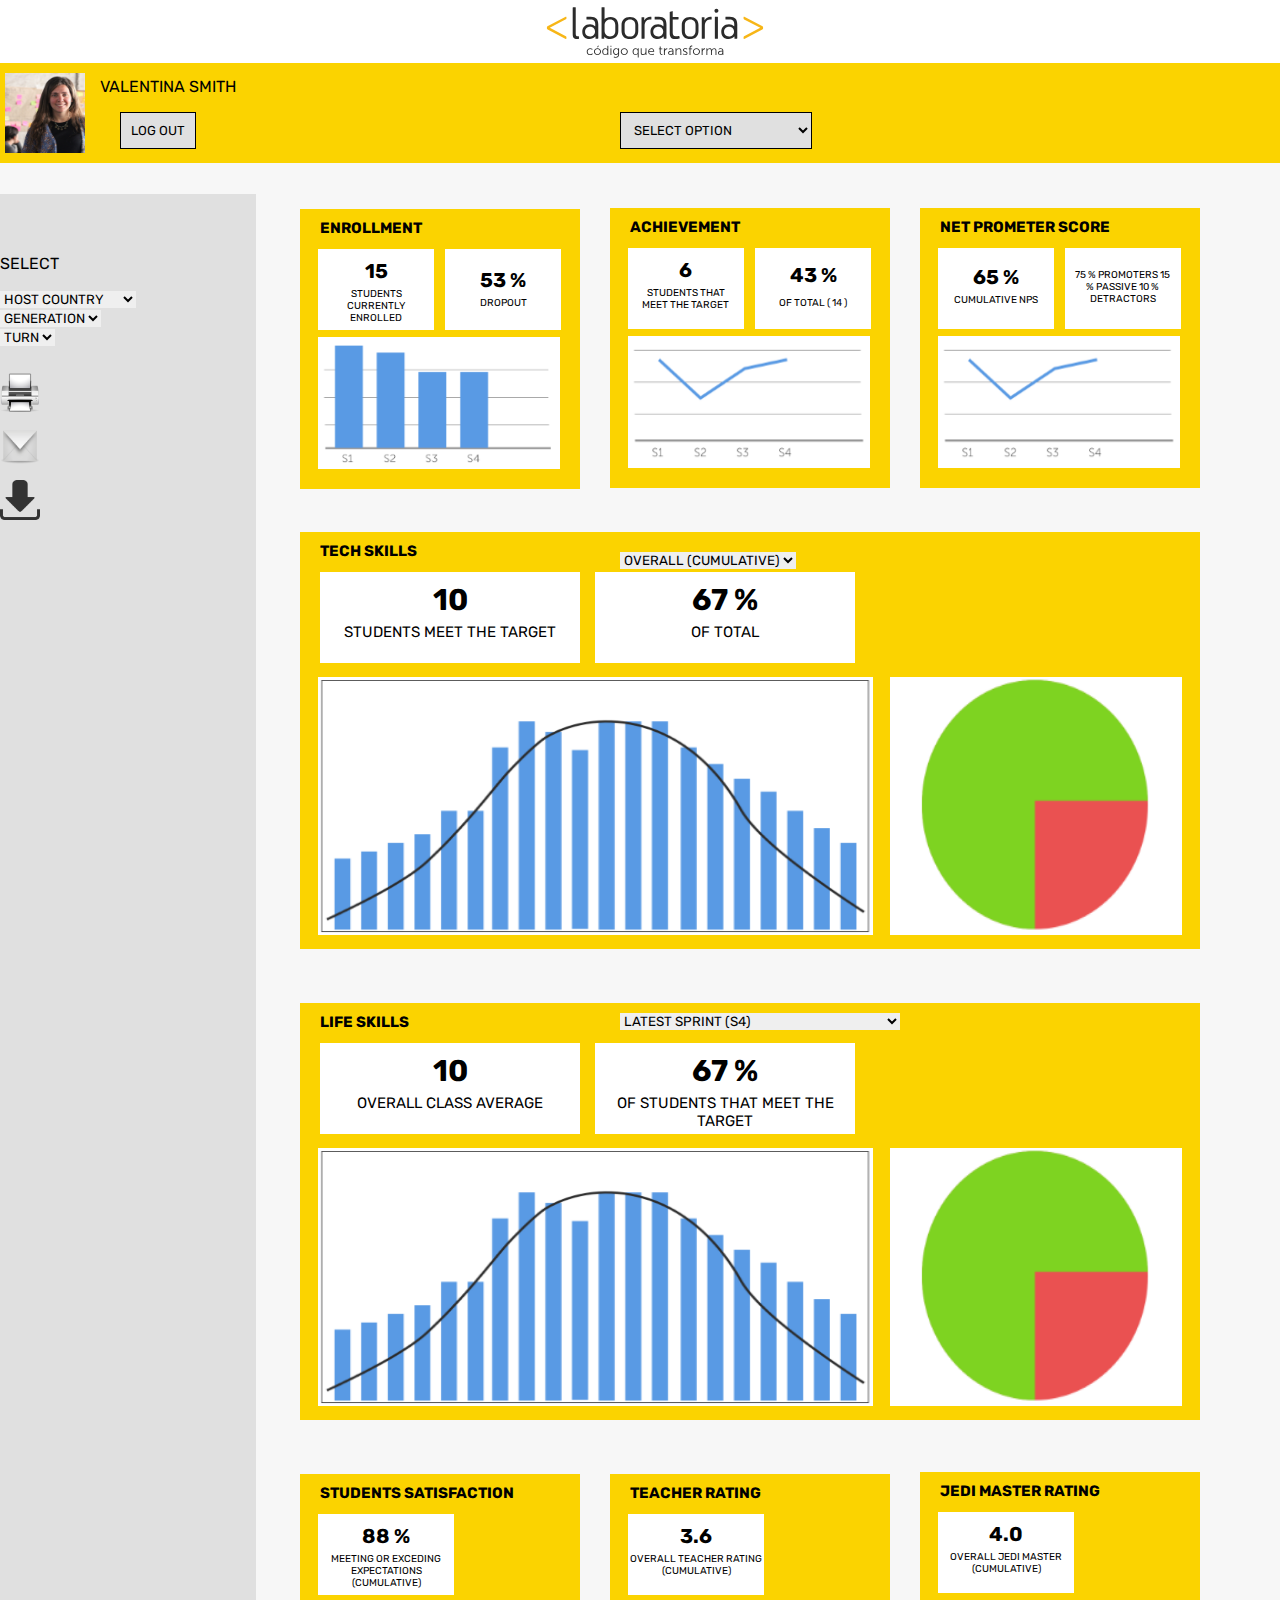
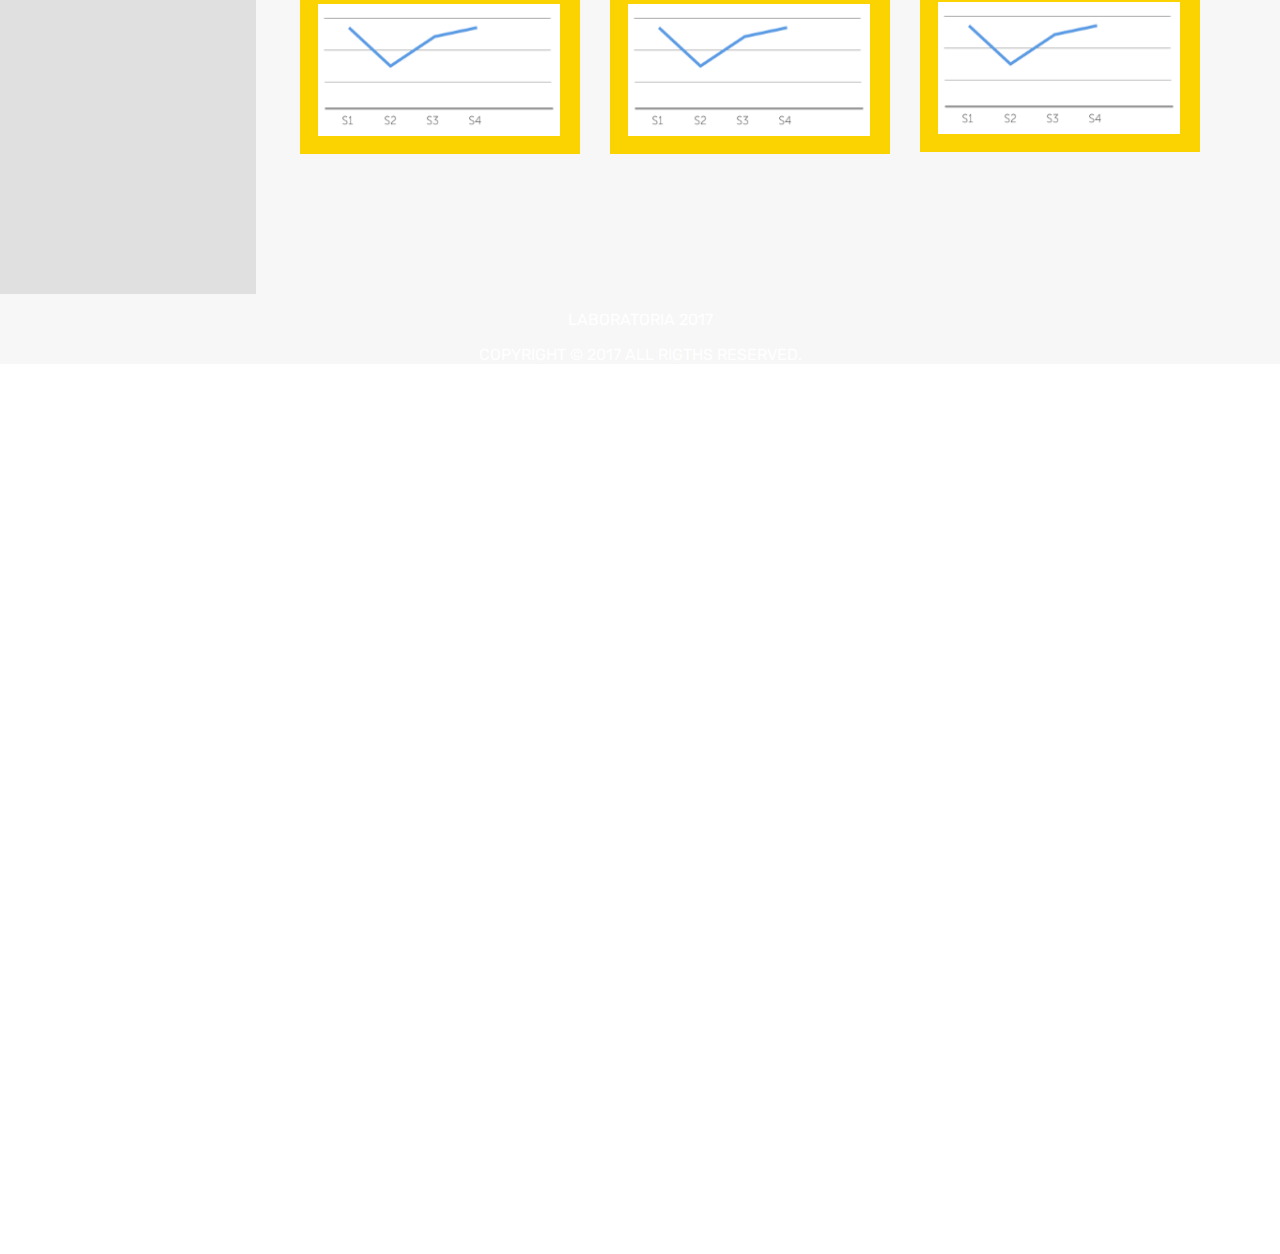
<file: index.html>
<!DOCTYPE html>
<html>
  <head>
    <meta charset="utf-8">
    <title>Data Dashboard</title>
    <link rel="stylesheet" href="css/main.css">
    <link href="https://fonts.googleapis.com/css?family=Rubik" rel="stylesheet">
    <link rel="stylesheet" href="icomoon/">

  </head>

<!-- Encabezado con logo Laboratoria -->
   <body>
      <header>
        <img src="assets/images/logo-laboratoria.svg" id="logo">
      </header>

  <nav>
  <!-- Creando Div Menú Horizontal -->
      <div class="menu-H">
        <img src="assets/images/Vale.png" id="foto-vale">
        <p>Valentina Smith</p>
        <button id="Logout">Log Out</button>
        <select id="select">
          <option value="0" >select option</option>
          <option value="2015">overview</option>
          <option value="2015">students</option>
          <option value="2015">teachers</option>
        </select>

  <!-- Iconos Div menú superior Horizontal -->
      <div class="iconos">
        <p><i class="fa fa-home" aria-hidden="true"></i></p>
        <p><i class="fa fa-search2" aria-hidden="true"></i></p>
        <p><i class="fa fa-user-o" aria-hidden="true"></i></p>
  </div>
        <!--  <ul>
         <li><span class="icon-home"></span></li>
         <li><span class="icon-notifications"></span></li>
          <li><span class="icon-cog"></span></li>
          <li><span class="icon-search2"></span></li>
        </ul>
      </div>-->
  </div>


  <!-- Definiendo contenedores -->
      <div class="contenedores">

  <!-- contenedor 1 -->
        <div class="cont1"><h3>Enrollment</h3>
          <div id="cant1"><p id="desc1" class="desc">Students currently enrolled</p></div>
          <div id="prom1"><p id="desc2" class="desc">Dropout</p></div>
          <div id="graf1"></div>
            <img src="assets/images/bar-graph.png" id="barra">
        </div>

  <!-- contenedor 2 -->
        <div class="cont2"><h3>Achievement</h3>
          <div id="cant2"><p id="desc3" class="desc">students that meet the target</p></div>
          <div id="prom2"><p id="desc4" class="desc"></p></div>
            <img src="assets/images/graph.png" id="linea">
          <div id="graf2"></div>
        </div>

  <!-- contenedor 3 -->
        <div class="cont3"><h3>net prometer score</h3>
          <div id="cant3"><p id="desc5" class="desc">cumulative NPS </p></div>
          <div id="prom3"></div>
          <img src="assets/images/graph.png" id="linea">
          <div id="graf3"></div>
        </div>
        <br>

  <!-- contenedor 4 -->
        <div class="cont4"><h3>tech skills</h3>
          <select id="menusprint">
            <option>overall (cumulative)</option>
            <option value="Nc" >common core</option>
            <p>Sprint 1 - create an interactive site</p>
            <option value="JS">JAVASCRIPT</option>
            <option value="UD">UX-DESIGN</option>
          </select>
          <div id="cant4"><p id='desc6' class="desc2"> students meet the target </p></div>
          <div id="prom4"><p id='desc7' class="desc2">of total</p></div>
            <img src="assets/images/rectangular-graphic.png" id="barraG">
          <div id="grafbarra4"></div>
            <img src="assets/images/circle-graphic.png" id="circular">
            <div id="grafcircular4"></div>
        </div>
        <br>

  <!-- contenedor 5 -->
        <div class="cont5"><h3>life skills</h3>
          <select id="menuhse">
            <option>latest sprint (S4)</option>
            <option value="S1" >SPRINT 1 - create an interactive site</option>
            <option value="S2">SPRINT 2 - create an interactive site</option>
            <option value="S3">SPRINT 3 - create an interactive site</option>
            <option value="S3">SPRINT 4 - create an interactive site</option>
          </select>
          <div id="cant5"><p id='desc8' class="desc2"> overall class average</p></div>
          <div id="prom5"><p id='desc9' class="desc2"> of students that meet the target</p></div>
          <div id="grafbarra4"></div>
            <img src="assets/images/rectangular-graphic.png" id="barraG">
          <div id="grafbarra5"></div>
            <img src="assets/images/circle-graphic.png" id="circular">
          <div id="grafcircular5"></div>
        </div>
        <br>

    <!-- contenedor 6 -->
        <div class="cont6"><h3>students satisfaction</h3>
          <div id="cant6"><p id='desc10' class="desc">meeting or exceding expectations (cumulative)</p></div>
            <img src="assets/images/graph.png" id="linea1">
          <div id="graf6"></div>
        </div>

    <!-- contenedor 7 -->
        <div class="cont7"><h3>teacher rating</h3>
          <div id="cant7"><p id='desc11' class="desc">overall teacher rating (cumulative)</p></div>
            <img src="assets/images/graph.png" id="linea1">
          <div id="graf7"></div>
        </div>

    <!-- contenedor 8 -->
        <div class="cont8"><h3>Jedi Master rating</h3>
          <div id="cant8"><p id='desc12' class="desc">overall Jedi Master (cumulative)</p></div>
            <img src="assets/images/graph.png" id="linea1">
          <div id="graf8"></div>
        </div>
    </div>


  <!-- Creando Div Menú Vertical -->
    <div class="menu-V">
      <p>Select</p>

  <!-- Menú Selección País-Sede -->
      <select id="select1">
        <option value="0" >host country</option>
        <option value="chile">CHILE - SANTIAGO</option>
        <option value="mex">MÉXICO - DF</option>
        <option value="peru1">PERÚ - AREQUIPA</option>
        <option value="peru2">PERÚ - LIMA</option>
      </select>
      <br>

  <!-- Menú Selección Generación -->
      <select id="select2">
        <option value="0" >GENERATION</option>
        <option value="2015">2017-1</option>
        <option value="2015">2017-2</option>
        <option value="2015">2016-1</option>
        <option value="2015">2016-2</option>
        <option value="2016">2015-1</option>
        <option value="2016">2015-2</option>
      </select>
      <br>

  <!-- Menú Selección Turno -->
      <select id="select3">
        <option value="0" >TURN</option>
        <option value="AM">A.M.</option>
        <option value="PM">P.M.</option>
      </select>

  <!-- Iconos Div menú Vertical -->
      <div class="icon-menu-V"></div>
        <ul>
         <li><img src="assets/images/printer.png" class="iconos-V"/></li>
         <li><img src="assets/images/mail.png" class="iconos-V"/></li>
         <li><img src="assets/images/downloads.png" class="iconos-V"/></li>
        </ul>
    </div>

  <!-- Definiendo pie de la página -->
      <footer>
        <p>Laboratoria 2017</p>
        <p>Copyright © 2017 all rigths reserved.</p>
      </footer>
  </nav>

  <div class="container"></div>

  <script src="./js/data.js"></script>
    <!-- Aquí va tus archivos JS -->
  <script src="./js/app.js"></script>

  </body>
</html>
</file>
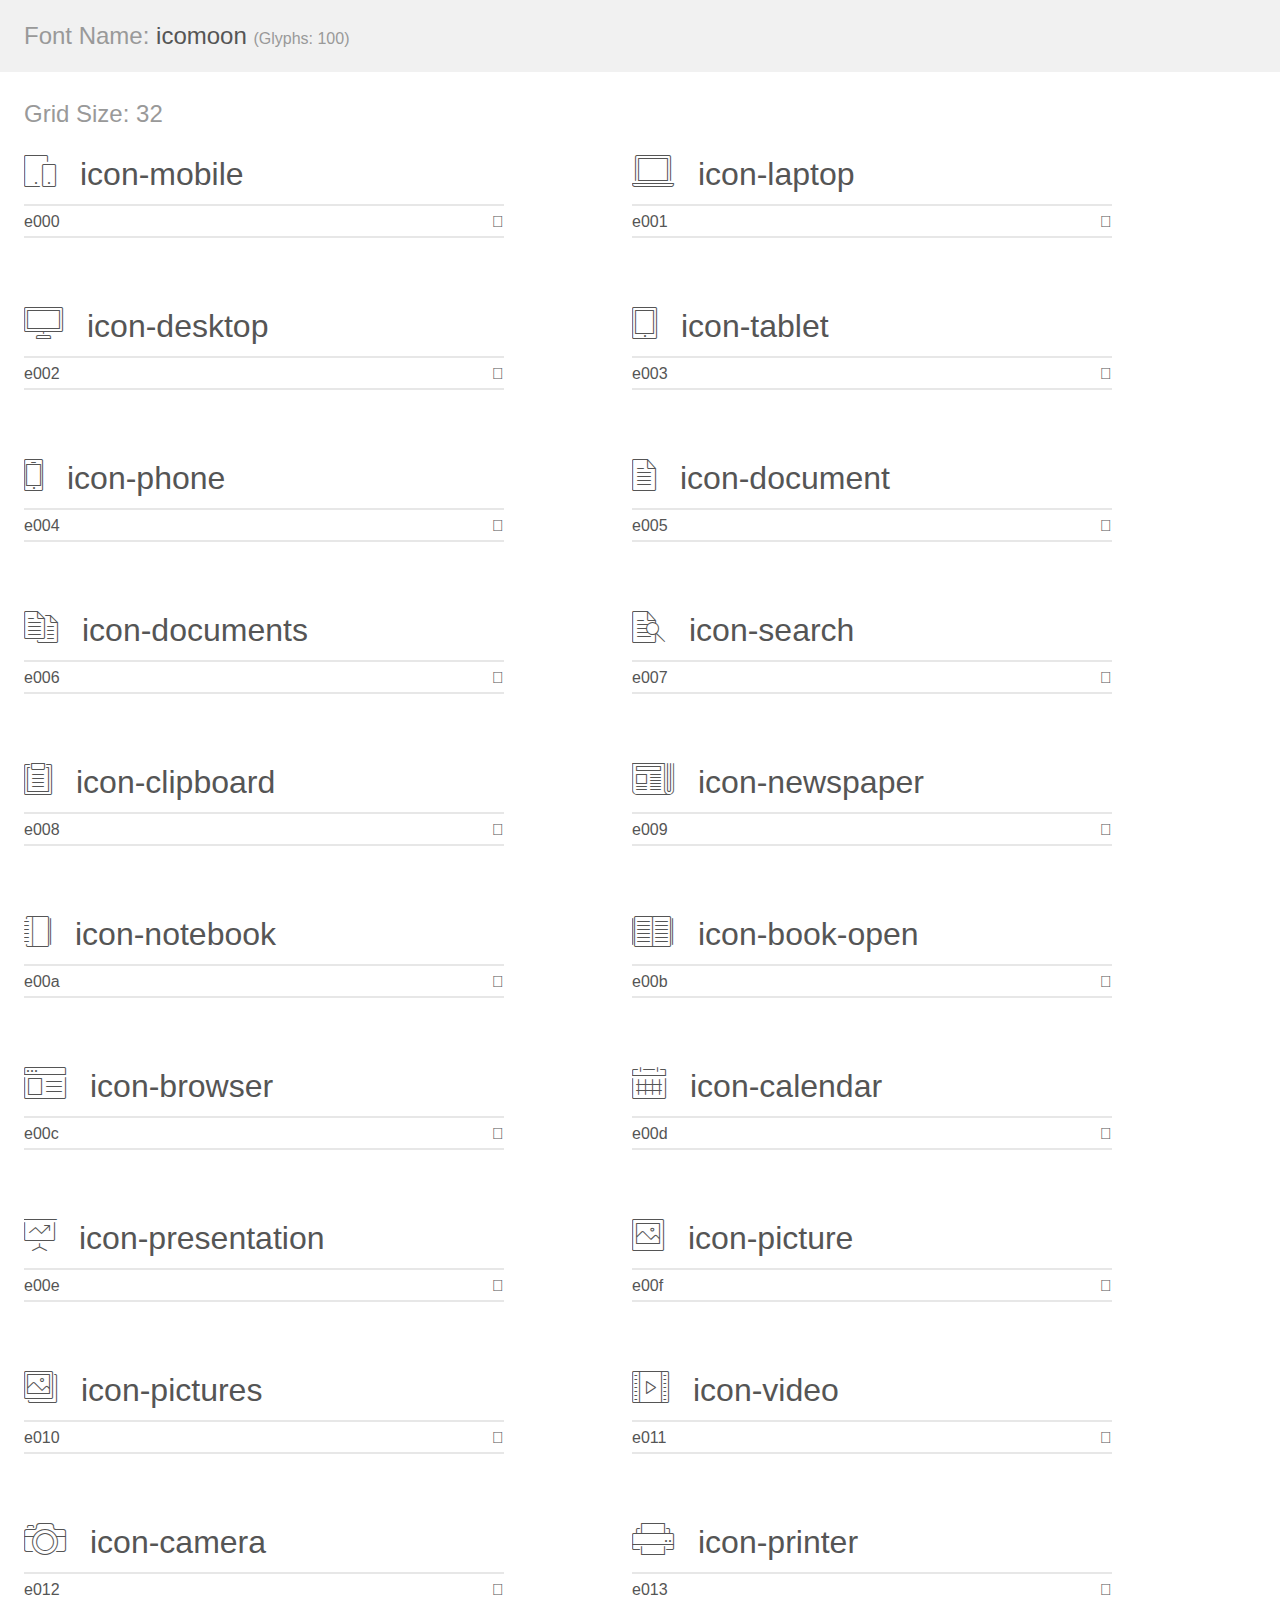
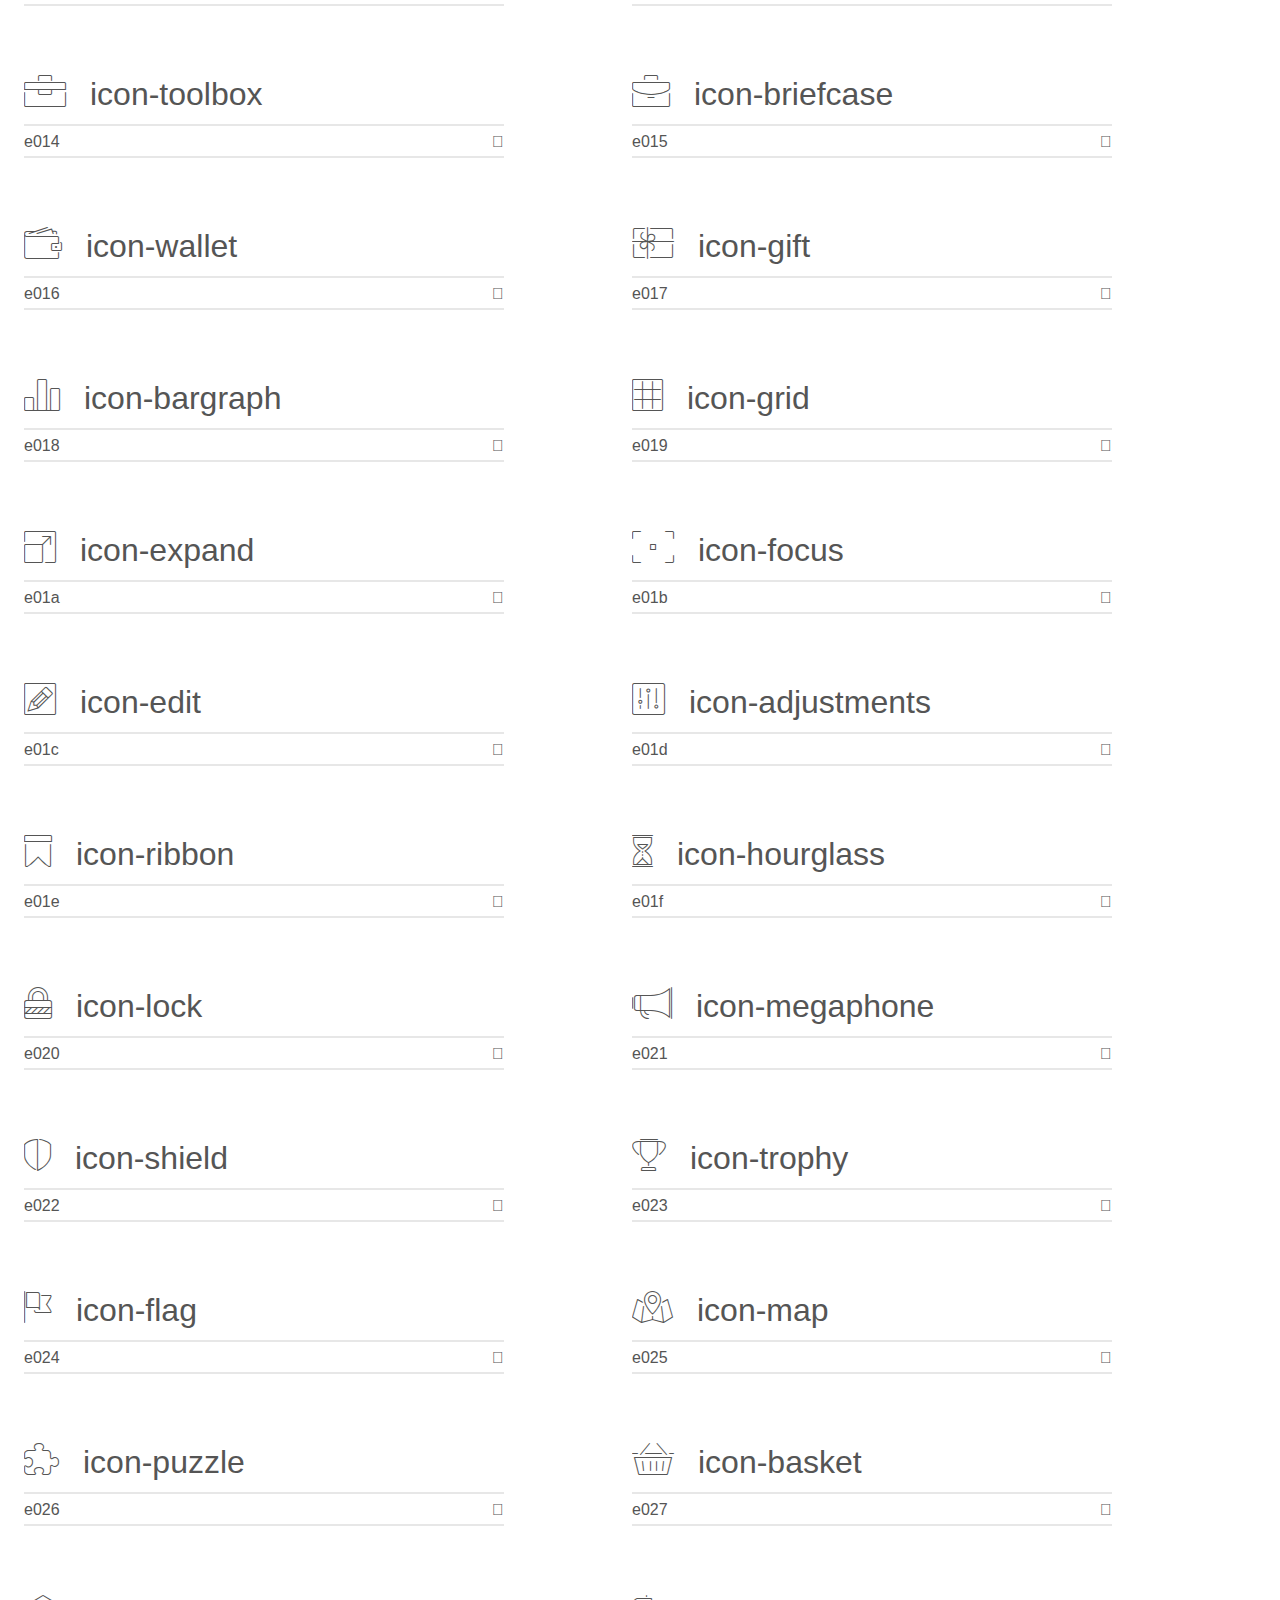
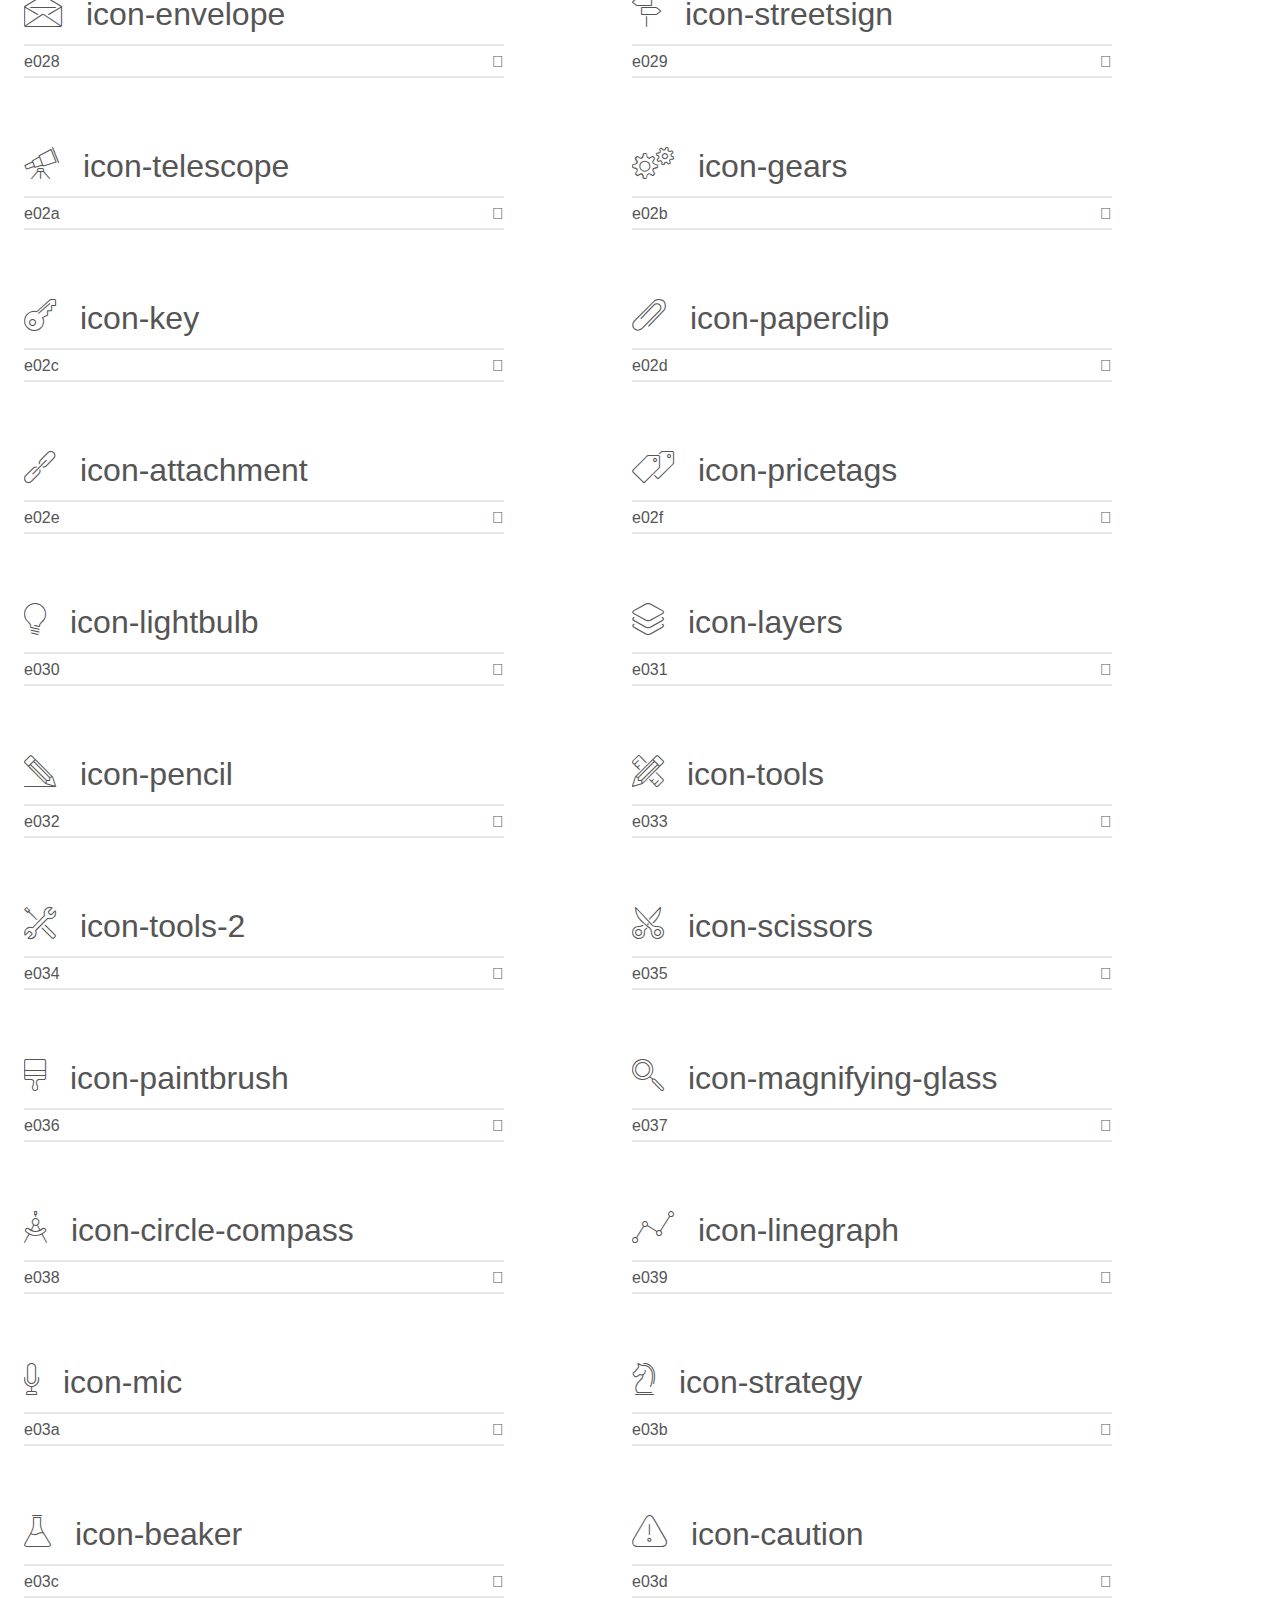
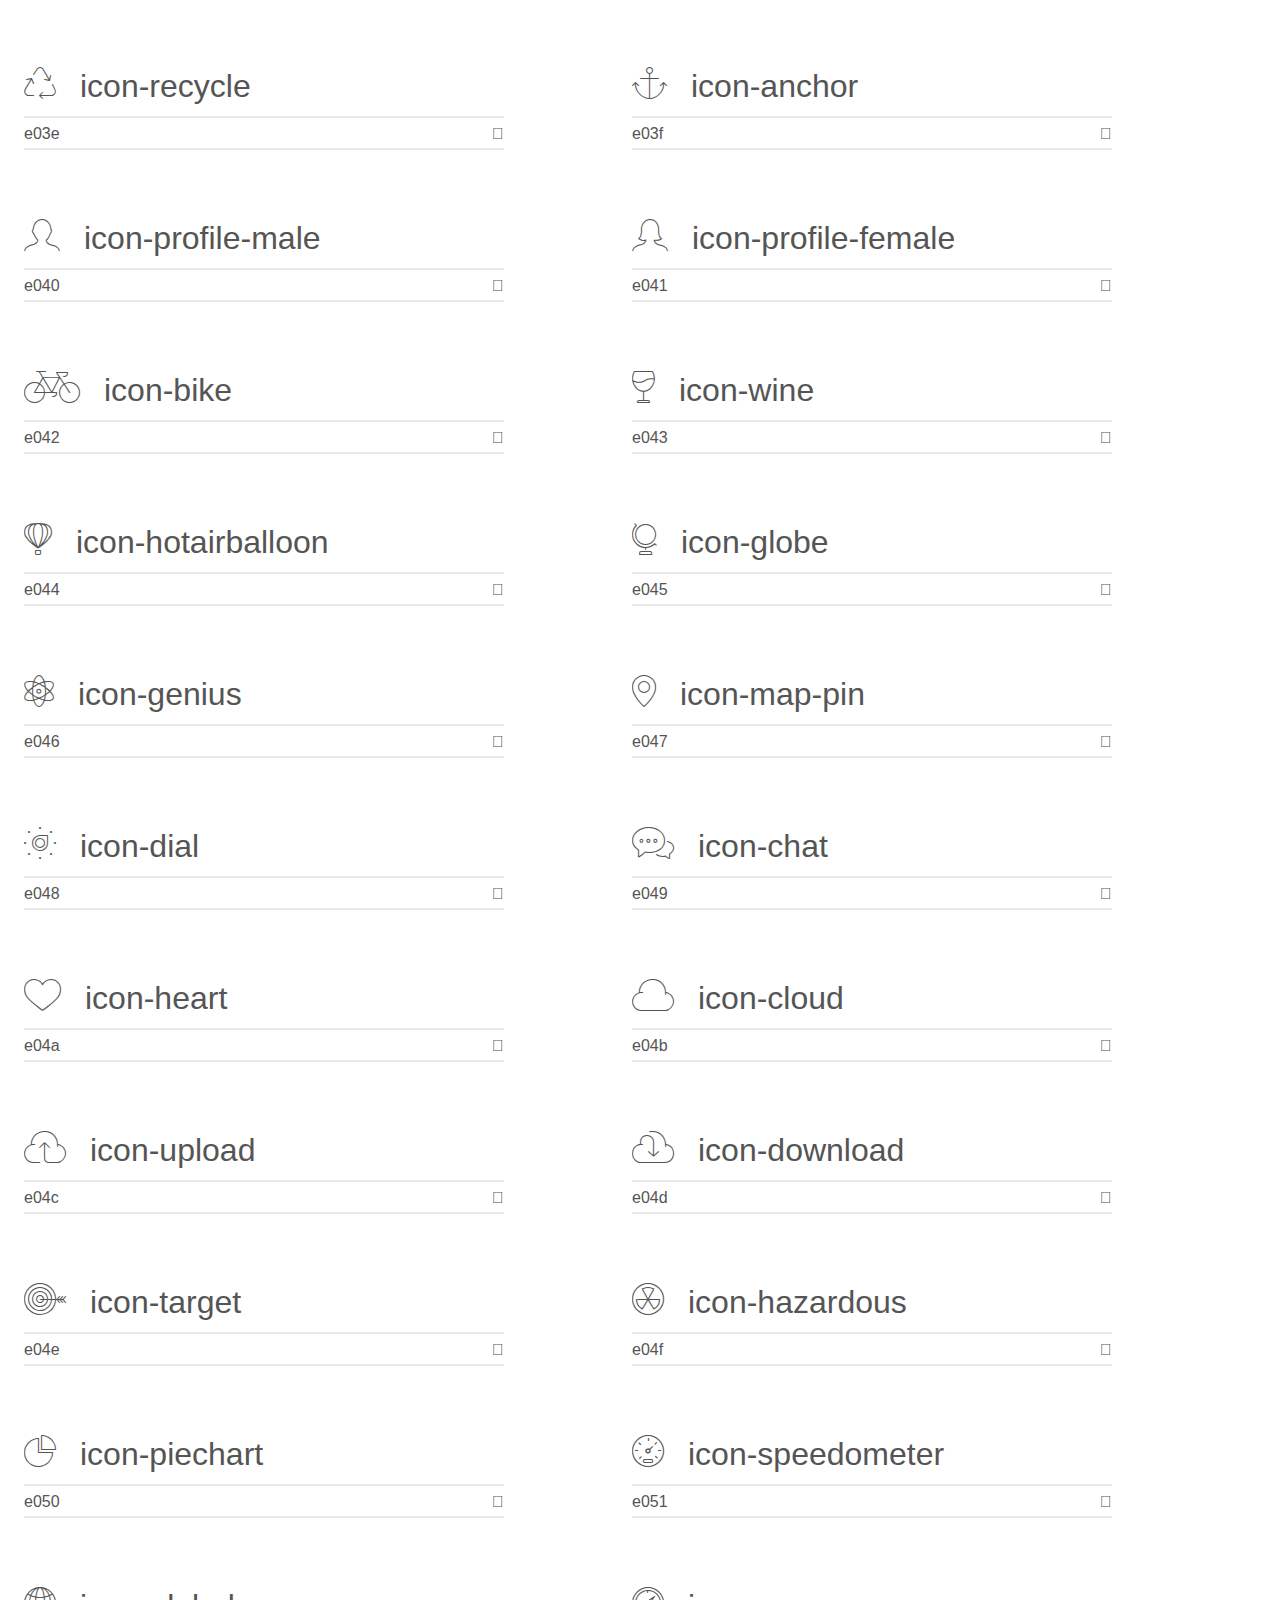
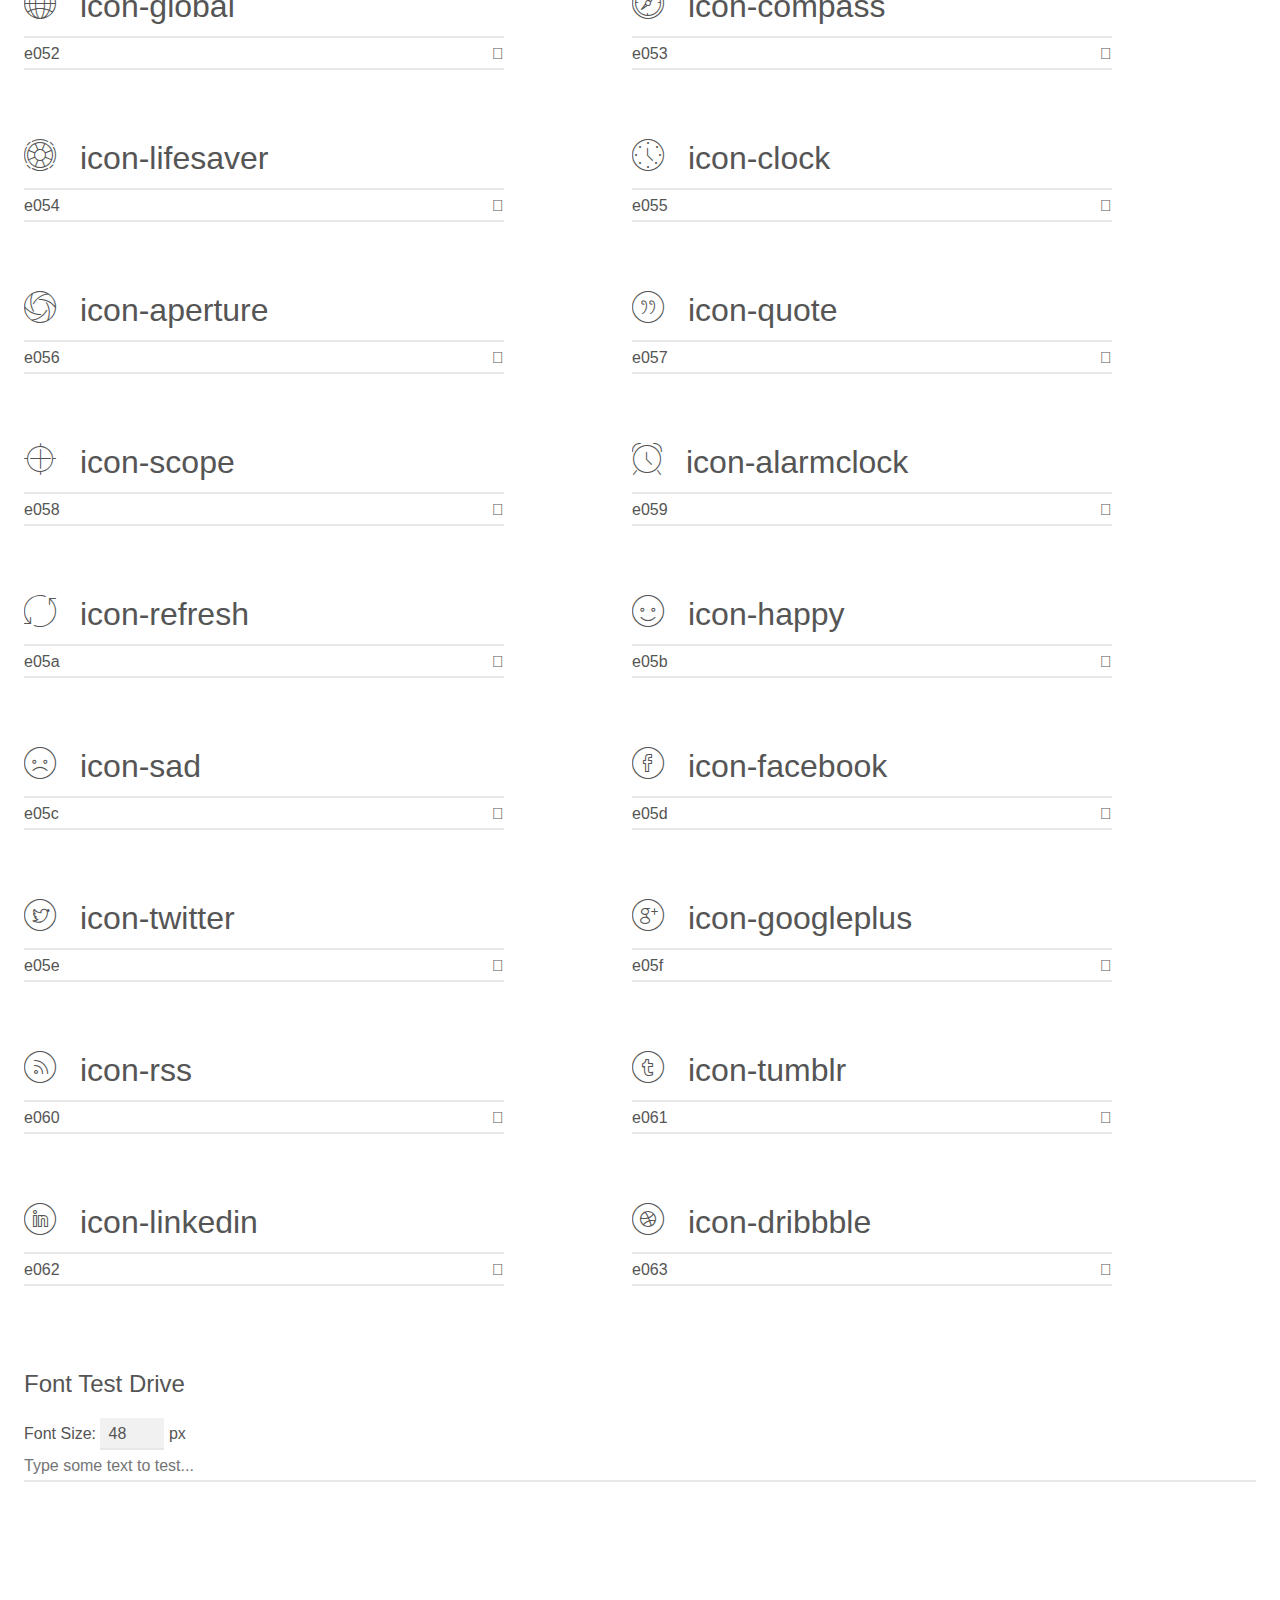
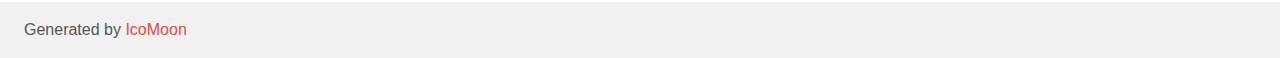
<file: icomoon/demo.html>
<!doctype html>
<html>
<head>
    <meta charset="utf-8">
    <title>IcoMoon Demo</title>
    <meta name="description" content="An Icon Font Generated By IcoMoon.io">
    <meta name="viewport" content="width=device-width, initial-scale=1">
    <link rel="stylesheet" href="demo-files/demo.css">
    <link rel="stylesheet" href="style.css"></head>
<body>
    <div class="bgc1 clearfix">
        <h1 class="mhmm mvm"><span class="fgc1">Font Name:</span> icomoon <small class="fgc1">(Glyphs:&nbsp;100)</small></h1>
    </div>
    <div class="clearfix mhl ptl">
        <h1 class="mvm mtn fgc1">Grid Size: 32</h1>
        <div class="glyph fs1">
            <div class="clearfix bshadow0 pbs">
                <span class="icon-mobile">
                
                </span>
                <span class="mls"> icon-mobile</span>
            </div>
            <fieldset class="fs0 size1of1 clearfix hidden-false">
                <input type="text" readonly value="e000" class="unit size1of2" />
                <input type="text" maxlength="1" readonly value="&#xe000;" class="unitRight size1of2 talign-right" />
            </fieldset>
            <div class="fs0 bshadow0 clearfix hidden-true">
                <span class="unit pvs fgc1">liga: </span>
                <input type="text" readonly value="" class="liga unitRight" />
            </div>
        </div>
        <div class="glyph fs1">
            <div class="clearfix bshadow0 pbs">
                <span class="icon-laptop">
                
                </span>
                <span class="mls"> icon-laptop</span>
            </div>
            <fieldset class="fs0 size1of1 clearfix hidden-false">
                <input type="text" readonly value="e001" class="unit size1of2" />
                <input type="text" maxlength="1" readonly value="&#xe001;" class="unitRight size1of2 talign-right" />
            </fieldset>
            <div class="fs0 bshadow0 clearfix hidden-true">
                <span class="unit pvs fgc1">liga: </span>
                <input type="text" readonly value="" class="liga unitRight" />
            </div>
        </div>
        <div class="glyph fs1">
            <div class="clearfix bshadow0 pbs">
                <span class="icon-desktop">
                
                </span>
                <span class="mls"> icon-desktop</span>
            </div>
            <fieldset class="fs0 size1of1 clearfix hidden-false">
                <input type="text" readonly value="e002" class="unit size1of2" />
                <input type="text" maxlength="1" readonly value="&#xe002;" class="unitRight size1of2 talign-right" />
            </fieldset>
            <div class="fs0 bshadow0 clearfix hidden-true">
                <span class="unit pvs fgc1">liga: </span>
                <input type="text" readonly value="" class="liga unitRight" />
            </div>
        </div>
        <div class="glyph fs1">
            <div class="clearfix bshadow0 pbs">
                <span class="icon-tablet">
                
                </span>
                <span class="mls"> icon-tablet</span>
            </div>
            <fieldset class="fs0 size1of1 clearfix hidden-false">
                <input type="text" readonly value="e003" class="unit size1of2" />
                <input type="text" maxlength="1" readonly value="&#xe003;" class="unitRight size1of2 talign-right" />
            </fieldset>
            <div class="fs0 bshadow0 clearfix hidden-true">
                <span class="unit pvs fgc1">liga: </span>
                <input type="text" readonly value="" class="liga unitRight" />
            </div>
        </div>
        <div class="glyph fs1">
            <div class="clearfix bshadow0 pbs">
                <span class="icon-phone">
                
                </span>
                <span class="mls"> icon-phone</span>
            </div>
            <fieldset class="fs0 size1of1 clearfix hidden-false">
                <input type="text" readonly value="e004" class="unit size1of2" />
                <input type="text" maxlength="1" readonly value="&#xe004;" class="unitRight size1of2 talign-right" />
            </fieldset>
            <div class="fs0 bshadow0 clearfix hidden-true">
                <span class="unit pvs fgc1">liga: </span>
                <input type="text" readonly value="" class="liga unitRight" />
            </div>
        </div>
        <div class="glyph fs1">
            <div class="clearfix bshadow0 pbs">
                <span class="icon-document">
                
                </span>
                <span class="mls"> icon-document</span>
            </div>
            <fieldset class="fs0 size1of1 clearfix hidden-false">
                <input type="text" readonly value="e005" class="unit size1of2" />
                <input type="text" maxlength="1" readonly value="&#xe005;" class="unitRight size1of2 talign-right" />
            </fieldset>
            <div class="fs0 bshadow0 clearfix hidden-true">
                <span class="unit pvs fgc1">liga: </span>
                <input type="text" readonly value="" class="liga unitRight" />
            </div>
        </div>
        <div class="glyph fs1">
            <div class="clearfix bshadow0 pbs">
                <span class="icon-documents">
                
                </span>
                <span class="mls"> icon-documents</span>
            </div>
            <fieldset class="fs0 size1of1 clearfix hidden-false">
                <input type="text" readonly value="e006" class="unit size1of2" />
                <input type="text" maxlength="1" readonly value="&#xe006;" class="unitRight size1of2 talign-right" />
            </fieldset>
            <div class="fs0 bshadow0 clearfix hidden-true">
                <span class="unit pvs fgc1">liga: </span>
                <input type="text" readonly value="" class="liga unitRight" />
            </div>
        </div>
        <div class="glyph fs1">
            <div class="clearfix bshadow0 pbs">
                <span class="icon-search">
                
                </span>
                <span class="mls"> icon-search</span>
            </div>
            <fieldset class="fs0 size1of1 clearfix hidden-false">
                <input type="text" readonly value="e007" class="unit size1of2" />
                <input type="text" maxlength="1" readonly value="&#xe007;" class="unitRight size1of2 talign-right" />
            </fieldset>
            <div class="fs0 bshadow0 clearfix hidden-true">
                <span class="unit pvs fgc1">liga: </span>
                <input type="text" readonly value="" class="liga unitRight" />
            </div>
        </div>
        <div class="glyph fs1">
            <div class="clearfix bshadow0 pbs">
                <span class="icon-clipboard">
                
                </span>
                <span class="mls"> icon-clipboard</span>
            </div>
            <fieldset class="fs0 size1of1 clearfix hidden-false">
                <input type="text" readonly value="e008" class="unit size1of2" />
                <input type="text" maxlength="1" readonly value="&#xe008;" class="unitRight size1of2 talign-right" />
            </fieldset>
            <div class="fs0 bshadow0 clearfix hidden-true">
                <span class="unit pvs fgc1">liga: </span>
                <input type="text" readonly value="" class="liga unitRight" />
            </div>
        </div>
        <div class="glyph fs1">
            <div class="clearfix bshadow0 pbs">
                <span class="icon-newspaper">
                
                </span>
                <span class="mls"> icon-newspaper</span>
            </div>
            <fieldset class="fs0 size1of1 clearfix hidden-false">
                <input type="text" readonly value="e009" class="unit size1of2" />
                <input type="text" maxlength="1" readonly value="&#xe009;" class="unitRight size1of2 talign-right" />
            </fieldset>
            <div class="fs0 bshadow0 clearfix hidden-true">
                <span class="unit pvs fgc1">liga: </span>
                <input type="text" readonly value="" class="liga unitRight" />
            </div>
        </div>
        <div class="glyph fs1">
            <div class="clearfix bshadow0 pbs">
                <span class="icon-notebook">
                
                </span>
                <span class="mls"> icon-notebook</span>
            </div>
            <fieldset class="fs0 size1of1 clearfix hidden-false">
                <input type="text" readonly value="e00a" class="unit size1of2" />
                <input type="text" maxlength="1" readonly value="&#xe00a;" class="unitRight size1of2 talign-right" />
            </fieldset>
            <div class="fs0 bshadow0 clearfix hidden-true">
                <span class="unit pvs fgc1">liga: </span>
                <input type="text" readonly value="" class="liga unitRight" />
            </div>
        </div>
        <div class="glyph fs1">
            <div class="clearfix bshadow0 pbs">
                <span class="icon-book-open">
                
                </span>
                <span class="mls"> icon-book-open</span>
            </div>
            <fieldset class="fs0 size1of1 clearfix hidden-false">
                <input type="text" readonly value="e00b" class="unit size1of2" />
                <input type="text" maxlength="1" readonly value="&#xe00b;" class="unitRight size1of2 talign-right" />
            </fieldset>
            <div class="fs0 bshadow0 clearfix hidden-true">
                <span class="unit pvs fgc1">liga: </span>
                <input type="text" readonly value="" class="liga unitRight" />
            </div>
        </div>
        <div class="glyph fs1">
            <div class="clearfix bshadow0 pbs">
                <span class="icon-browser">
                
                </span>
                <span class="mls"> icon-browser</span>
            </div>
            <fieldset class="fs0 size1of1 clearfix hidden-false">
                <input type="text" readonly value="e00c" class="unit size1of2" />
                <input type="text" maxlength="1" readonly value="&#xe00c;" class="unitRight size1of2 talign-right" />
            </fieldset>
            <div class="fs0 bshadow0 clearfix hidden-true">
                <span class="unit pvs fgc1">liga: </span>
                <input type="text" readonly value="" class="liga unitRight" />
            </div>
        </div>
        <div class="glyph fs1">
            <div class="clearfix bshadow0 pbs">
                <span class="icon-calendar">
                
                </span>
                <span class="mls"> icon-calendar</span>
            </div>
            <fieldset class="fs0 size1of1 clearfix hidden-false">
                <input type="text" readonly value="e00d" class="unit size1of2" />
                <input type="text" maxlength="1" readonly value="&#xe00d;" class="unitRight size1of2 talign-right" />
            </fieldset>
            <div class="fs0 bshadow0 clearfix hidden-true">
                <span class="unit pvs fgc1">liga: </span>
                <input type="text" readonly value="" class="liga unitRight" />
            </div>
        </div>
        <div class="glyph fs1">
            <div class="clearfix bshadow0 pbs">
                <span class="icon-presentation">
                
                </span>
                <span class="mls"> icon-presentation</span>
            </div>
            <fieldset class="fs0 size1of1 clearfix hidden-false">
                <input type="text" readonly value="e00e" class="unit size1of2" />
                <input type="text" maxlength="1" readonly value="&#xe00e;" class="unitRight size1of2 talign-right" />
            </fieldset>
            <div class="fs0 bshadow0 clearfix hidden-true">
                <span class="unit pvs fgc1">liga: </span>
                <input type="text" readonly value="" class="liga unitRight" />
            </div>
        </div>
        <div class="glyph fs1">
            <div class="clearfix bshadow0 pbs">
                <span class="icon-picture">
                
                </span>
                <span class="mls"> icon-picture</span>
            </div>
            <fieldset class="fs0 size1of1 clearfix hidden-false">
                <input type="text" readonly value="e00f" class="unit size1of2" />
                <input type="text" maxlength="1" readonly value="&#xe00f;" class="unitRight size1of2 talign-right" />
            </fieldset>
            <div class="fs0 bshadow0 clearfix hidden-true">
                <span class="unit pvs fgc1">liga: </span>
                <input type="text" readonly value="" class="liga unitRight" />
            </div>
        </div>
        <div class="glyph fs1">
            <div class="clearfix bshadow0 pbs">
                <span class="icon-pictures">
                
                </span>
                <span class="mls"> icon-pictures</span>
            </div>
            <fieldset class="fs0 size1of1 clearfix hidden-false">
                <input type="text" readonly value="e010" class="unit size1of2" />
                <input type="text" maxlength="1" readonly value="&#xe010;" class="unitRight size1of2 talign-right" />
            </fieldset>
            <div class="fs0 bshadow0 clearfix hidden-true">
                <span class="unit pvs fgc1">liga: </span>
                <input type="text" readonly value="" class="liga unitRight" />
            </div>
        </div>
        <div class="glyph fs1">
            <div class="clearfix bshadow0 pbs">
                <span class="icon-video">
                
                </span>
                <span class="mls"> icon-video</span>
            </div>
            <fieldset class="fs0 size1of1 clearfix hidden-false">
                <input type="text" readonly value="e011" class="unit size1of2" />
                <input type="text" maxlength="1" readonly value="&#xe011;" class="unitRight size1of2 talign-right" />
            </fieldset>
            <div class="fs0 bshadow0 clearfix hidden-true">
                <span class="unit pvs fgc1">liga: </span>
                <input type="text" readonly value="" class="liga unitRight" />
            </div>
        </div>
        <div class="glyph fs1">
            <div class="clearfix bshadow0 pbs">
                <span class="icon-camera">
                
                </span>
                <span class="mls"> icon-camera</span>
            </div>
            <fieldset class="fs0 size1of1 clearfix hidden-false">
                <input type="text" readonly value="e012" class="unit size1of2" />
                <input type="text" maxlength="1" readonly value="&#xe012;" class="unitRight size1of2 talign-right" />
            </fieldset>
            <div class="fs0 bshadow0 clearfix hidden-true">
                <span class="unit pvs fgc1">liga: </span>
                <input type="text" readonly value="" class="liga unitRight" />
            </div>
        </div>
        <div class="glyph fs1">
            <div class="clearfix bshadow0 pbs">
                <span class="icon-printer">
                
                </span>
                <span class="mls"> icon-printer</span>
            </div>
            <fieldset class="fs0 size1of1 clearfix hidden-false">
                <input type="text" readonly value="e013" class="unit size1of2" />
                <input type="text" maxlength="1" readonly value="&#xe013;" class="unitRight size1of2 talign-right" />
            </fieldset>
            <div class="fs0 bshadow0 clearfix hidden-true">
                <span class="unit pvs fgc1">liga: </span>
                <input type="text" readonly value="" class="liga unitRight" />
            </div>
        </div>
        <div class="glyph fs1">
            <div class="clearfix bshadow0 pbs">
                <span class="icon-toolbox">
                
                </span>
                <span class="mls"> icon-toolbox</span>
            </div>
            <fieldset class="fs0 size1of1 clearfix hidden-false">
                <input type="text" readonly value="e014" class="unit size1of2" />
                <input type="text" maxlength="1" readonly value="&#xe014;" class="unitRight size1of2 talign-right" />
            </fieldset>
            <div class="fs0 bshadow0 clearfix hidden-true">
                <span class="unit pvs fgc1">liga: </span>
                <input type="text" readonly value="" class="liga unitRight" />
            </div>
        </div>
        <div class="glyph fs1">
            <div class="clearfix bshadow0 pbs">
                <span class="icon-briefcase">
                
                </span>
                <span class="mls"> icon-briefcase</span>
            </div>
            <fieldset class="fs0 size1of1 clearfix hidden-false">
                <input type="text" readonly value="e015" class="unit size1of2" />
                <input type="text" maxlength="1" readonly value="&#xe015;" class="unitRight size1of2 talign-right" />
            </fieldset>
            <div class="fs0 bshadow0 clearfix hidden-true">
                <span class="unit pvs fgc1">liga: </span>
                <input type="text" readonly value="" class="liga unitRight" />
            </div>
        </div>
        <div class="glyph fs1">
            <div class="clearfix bshadow0 pbs">
                <span class="icon-wallet">
                
                </span>
                <span class="mls"> icon-wallet</span>
            </div>
            <fieldset class="fs0 size1of1 clearfix hidden-false">
                <input type="text" readonly value="e016" class="unit size1of2" />
                <input type="text" maxlength="1" readonly value="&#xe016;" class="unitRight size1of2 talign-right" />
            </fieldset>
            <div class="fs0 bshadow0 clearfix hidden-true">
                <span class="unit pvs fgc1">liga: </span>
                <input type="text" readonly value="" class="liga unitRight" />
            </div>
        </div>
        <div class="glyph fs1">
            <div class="clearfix bshadow0 pbs">
                <span class="icon-gift">
                
                </span>
                <span class="mls"> icon-gift</span>
            </div>
            <fieldset class="fs0 size1of1 clearfix hidden-false">
                <input type="text" readonly value="e017" class="unit size1of2" />
                <input type="text" maxlength="1" readonly value="&#xe017;" class="unitRight size1of2 talign-right" />
            </fieldset>
            <div class="fs0 bshadow0 clearfix hidden-true">
                <span class="unit pvs fgc1">liga: </span>
                <input type="text" readonly value="" class="liga unitRight" />
            </div>
        </div>
        <div class="glyph fs1">
            <div class="clearfix bshadow0 pbs">
                <span class="icon-bargraph">
                
                </span>
                <span class="mls"> icon-bargraph</span>
            </div>
            <fieldset class="fs0 size1of1 clearfix hidden-false">
                <input type="text" readonly value="e018" class="unit size1of2" />
                <input type="text" maxlength="1" readonly value="&#xe018;" class="unitRight size1of2 talign-right" />
            </fieldset>
            <div class="fs0 bshadow0 clearfix hidden-true">
                <span class="unit pvs fgc1">liga: </span>
                <input type="text" readonly value="" class="liga unitRight" />
            </div>
        </div>
        <div class="glyph fs1">
            <div class="clearfix bshadow0 pbs">
                <span class="icon-grid">
                
                </span>
                <span class="mls"> icon-grid</span>
            </div>
            <fieldset class="fs0 size1of1 clearfix hidden-false">
                <input type="text" readonly value="e019" class="unit size1of2" />
                <input type="text" maxlength="1" readonly value="&#xe019;" class="unitRight size1of2 talign-right" />
            </fieldset>
            <div class="fs0 bshadow0 clearfix hidden-true">
                <span class="unit pvs fgc1">liga: </span>
                <input type="text" readonly value="" class="liga unitRight" />
            </div>
        </div>
        <div class="glyph fs1">
            <div class="clearfix bshadow0 pbs">
                <span class="icon-expand">
                
                </span>
                <span class="mls"> icon-expand</span>
            </div>
            <fieldset class="fs0 size1of1 clearfix hidden-false">
                <input type="text" readonly value="e01a" class="unit size1of2" />
                <input type="text" maxlength="1" readonly value="&#xe01a;" class="unitRight size1of2 talign-right" />
            </fieldset>
            <div class="fs0 bshadow0 clearfix hidden-true">
                <span class="unit pvs fgc1">liga: </span>
                <input type="text" readonly value="" class="liga unitRight" />
            </div>
        </div>
        <div class="glyph fs1">
            <div class="clearfix bshadow0 pbs">
                <span class="icon-focus">
                
                </span>
                <span class="mls"> icon-focus</span>
            </div>
            <fieldset class="fs0 size1of1 clearfix hidden-false">
                <input type="text" readonly value="e01b" class="unit size1of2" />
                <input type="text" maxlength="1" readonly value="&#xe01b;" class="unitRight size1of2 talign-right" />
            </fieldset>
            <div class="fs0 bshadow0 clearfix hidden-true">
                <span class="unit pvs fgc1">liga: </span>
                <input type="text" readonly value="" class="liga unitRight" />
            </div>
        </div>
        <div class="glyph fs1">
            <div class="clearfix bshadow0 pbs">
                <span class="icon-edit">
                
                </span>
                <span class="mls"> icon-edit</span>
            </div>
            <fieldset class="fs0 size1of1 clearfix hidden-false">
                <input type="text" readonly value="e01c" class="unit size1of2" />
                <input type="text" maxlength="1" readonly value="&#xe01c;" class="unitRight size1of2 talign-right" />
            </fieldset>
            <div class="fs0 bshadow0 clearfix hidden-true">
                <span class="unit pvs fgc1">liga: </span>
                <input type="text" readonly value="" class="liga unitRight" />
            </div>
        </div>
        <div class="glyph fs1">
            <div class="clearfix bshadow0 pbs">
                <span class="icon-adjustments">
                
                </span>
                <span class="mls"> icon-adjustments</span>
            </div>
            <fieldset class="fs0 size1of1 clearfix hidden-false">
                <input type="text" readonly value="e01d" class="unit size1of2" />
                <input type="text" maxlength="1" readonly value="&#xe01d;" class="unitRight size1of2 talign-right" />
            </fieldset>
            <div class="fs0 bshadow0 clearfix hidden-true">
                <span class="unit pvs fgc1">liga: </span>
                <input type="text" readonly value="" class="liga unitRight" />
            </div>
        </div>
        <div class="glyph fs1">
            <div class="clearfix bshadow0 pbs">
                <span class="icon-ribbon">
                
                </span>
                <span class="mls"> icon-ribbon</span>
            </div>
            <fieldset class="fs0 size1of1 clearfix hidden-false">
                <input type="text" readonly value="e01e" class="unit size1of2" />
                <input type="text" maxlength="1" readonly value="&#xe01e;" class="unitRight size1of2 talign-right" />
            </fieldset>
            <div class="fs0 bshadow0 clearfix hidden-true">
                <span class="unit pvs fgc1">liga: </span>
                <input type="text" readonly value="" class="liga unitRight" />
            </div>
        </div>
        <div class="glyph fs1">
            <div class="clearfix bshadow0 pbs">
                <span class="icon-hourglass">
                
                </span>
                <span class="mls"> icon-hourglass</span>
            </div>
            <fieldset class="fs0 size1of1 clearfix hidden-false">
                <input type="text" readonly value="e01f" class="unit size1of2" />
                <input type="text" maxlength="1" readonly value="&#xe01f;" class="unitRight size1of2 talign-right" />
            </fieldset>
            <div class="fs0 bshadow0 clearfix hidden-true">
                <span class="unit pvs fgc1">liga: </span>
                <input type="text" readonly value="" class="liga unitRight" />
            </div>
        </div>
        <div class="glyph fs1">
            <div class="clearfix bshadow0 pbs">
                <span class="icon-lock">
                
                </span>
                <span class="mls"> icon-lock</span>
            </div>
            <fieldset class="fs0 size1of1 clearfix hidden-false">
                <input type="text" readonly value="e020" class="unit size1of2" />
                <input type="text" maxlength="1" readonly value="&#xe020;" class="unitRight size1of2 talign-right" />
            </fieldset>
            <div class="fs0 bshadow0 clearfix hidden-true">
                <span class="unit pvs fgc1">liga: </span>
                <input type="text" readonly value="" class="liga unitRight" />
            </div>
        </div>
        <div class="glyph fs1">
            <div class="clearfix bshadow0 pbs">
                <span class="icon-megaphone">
                
                </span>
                <span class="mls"> icon-megaphone</span>
            </div>
            <fieldset class="fs0 size1of1 clearfix hidden-false">
                <input type="text" readonly value="e021" class="unit size1of2" />
                <input type="text" maxlength="1" readonly value="&#xe021;" class="unitRight size1of2 talign-right" />
            </fieldset>
            <div class="fs0 bshadow0 clearfix hidden-true">
                <span class="unit pvs fgc1">liga: </span>
                <input type="text" readonly value="" class="liga unitRight" />
            </div>
        </div>
        <div class="glyph fs1">
            <div class="clearfix bshadow0 pbs">
                <span class="icon-shield">
                
                </span>
                <span class="mls"> icon-shield</span>
            </div>
            <fieldset class="fs0 size1of1 clearfix hidden-false">
                <input type="text" readonly value="e022" class="unit size1of2" />
                <input type="text" maxlength="1" readonly value="&#xe022;" class="unitRight size1of2 talign-right" />
            </fieldset>
            <div class="fs0 bshadow0 clearfix hidden-true">
                <span class="unit pvs fgc1">liga: </span>
                <input type="text" readonly value="" class="liga unitRight" />
            </div>
        </div>
        <div class="glyph fs1">
            <div class="clearfix bshadow0 pbs">
                <span class="icon-trophy">
                
                </span>
                <span class="mls"> icon-trophy</span>
            </div>
            <fieldset class="fs0 size1of1 clearfix hidden-false">
                <input type="text" readonly value="e023" class="unit size1of2" />
                <input type="text" maxlength="1" readonly value="&#xe023;" class="unitRight size1of2 talign-right" />
            </fieldset>
            <div class="fs0 bshadow0 clearfix hidden-true">
                <span class="unit pvs fgc1">liga: </span>
                <input type="text" readonly value="" class="liga unitRight" />
            </div>
        </div>
        <div class="glyph fs1">
            <div class="clearfix bshadow0 pbs">
                <span class="icon-flag">
                
                </span>
                <span class="mls"> icon-flag</span>
            </div>
            <fieldset class="fs0 size1of1 clearfix hidden-false">
                <input type="text" readonly value="e024" class="unit size1of2" />
                <input type="text" maxlength="1" readonly value="&#xe024;" class="unitRight size1of2 talign-right" />
            </fieldset>
            <div class="fs0 bshadow0 clearfix hidden-true">
                <span class="unit pvs fgc1">liga: </span>
                <input type="text" readonly value="" class="liga unitRight" />
            </div>
        </div>
        <div class="glyph fs1">
            <div class="clearfix bshadow0 pbs">
                <span class="icon-map">
                
                </span>
                <span class="mls"> icon-map</span>
            </div>
            <fieldset class="fs0 size1of1 clearfix hidden-false">
                <input type="text" readonly value="e025" class="unit size1of2" />
                <input type="text" maxlength="1" readonly value="&#xe025;" class="unitRight size1of2 talign-right" />
            </fieldset>
            <div class="fs0 bshadow0 clearfix hidden-true">
                <span class="unit pvs fgc1">liga: </span>
                <input type="text" readonly value="" class="liga unitRight" />
            </div>
        </div>
        <div class="glyph fs1">
            <div class="clearfix bshadow0 pbs">
                <span class="icon-puzzle">
                
                </span>
                <span class="mls"> icon-puzzle</span>
            </div>
            <fieldset class="fs0 size1of1 clearfix hidden-false">
                <input type="text" readonly value="e026" class="unit size1of2" />
                <input type="text" maxlength="1" readonly value="&#xe026;" class="unitRight size1of2 talign-right" />
            </fieldset>
            <div class="fs0 bshadow0 clearfix hidden-true">
                <span class="unit pvs fgc1">liga: </span>
                <input type="text" readonly value="" class="liga unitRight" />
            </div>
        </div>
        <div class="glyph fs1">
            <div class="clearfix bshadow0 pbs">
                <span class="icon-basket">
                
                </span>
                <span class="mls"> icon-basket</span>
            </div>
            <fieldset class="fs0 size1of1 clearfix hidden-false">
                <input type="text" readonly value="e027" class="unit size1of2" />
                <input type="text" maxlength="1" readonly value="&#xe027;" class="unitRight size1of2 talign-right" />
            </fieldset>
            <div class="fs0 bshadow0 clearfix hidden-true">
                <span class="unit pvs fgc1">liga: </span>
                <input type="text" readonly value="" class="liga unitRight" />
            </div>
        </div>
        <div class="glyph fs1">
            <div class="clearfix bshadow0 pbs">
                <span class="icon-envelope">
                
                </span>
                <span class="mls"> icon-envelope</span>
            </div>
            <fieldset class="fs0 size1of1 clearfix hidden-false">
                <input type="text" readonly value="e028" class="unit size1of2" />
                <input type="text" maxlength="1" readonly value="&#xe028;" class="unitRight size1of2 talign-right" />
            </fieldset>
            <div class="fs0 bshadow0 clearfix hidden-true">
                <span class="unit pvs fgc1">liga: </span>
                <input type="text" readonly value="" class="liga unitRight" />
            </div>
        </div>
        <div class="glyph fs1">
            <div class="clearfix bshadow0 pbs">
                <span class="icon-streetsign">
                
                </span>
                <span class="mls"> icon-streetsign</span>
            </div>
            <fieldset class="fs0 size1of1 clearfix hidden-false">
                <input type="text" readonly value="e029" class="unit size1of2" />
                <input type="text" maxlength="1" readonly value="&#xe029;" class="unitRight size1of2 talign-right" />
            </fieldset>
            <div class="fs0 bshadow0 clearfix hidden-true">
                <span class="unit pvs fgc1">liga: </span>
                <input type="text" readonly value="" class="liga unitRight" />
            </div>
        </div>
        <div class="glyph fs1">
            <div class="clearfix bshadow0 pbs">
                <span class="icon-telescope">
                
                </span>
                <span class="mls"> icon-telescope</span>
            </div>
            <fieldset class="fs0 size1of1 clearfix hidden-false">
                <input type="text" readonly value="e02a" class="unit size1of2" />
                <input type="text" maxlength="1" readonly value="&#xe02a;" class="unitRight size1of2 talign-right" />
            </fieldset>
            <div class="fs0 bshadow0 clearfix hidden-true">
                <span class="unit pvs fgc1">liga: </span>
                <input type="text" readonly value="" class="liga unitRight" />
            </div>
        </div>
        <div class="glyph fs1">
            <div class="clearfix bshadow0 pbs">
                <span class="icon-gears">
                
                </span>
                <span class="mls"> icon-gears</span>
            </div>
            <fieldset class="fs0 size1of1 clearfix hidden-false">
                <input type="text" readonly value="e02b" class="unit size1of2" />
                <input type="text" maxlength="1" readonly value="&#xe02b;" class="unitRight size1of2 talign-right" />
            </fieldset>
            <div class="fs0 bshadow0 clearfix hidden-true">
                <span class="unit pvs fgc1">liga: </span>
                <input type="text" readonly value="" class="liga unitRight" />
            </div>
        </div>
        <div class="glyph fs1">
            <div class="clearfix bshadow0 pbs">
                <span class="icon-key">
                
                </span>
                <span class="mls"> icon-key</span>
            </div>
            <fieldset class="fs0 size1of1 clearfix hidden-false">
                <input type="text" readonly value="e02c" class="unit size1of2" />
                <input type="text" maxlength="1" readonly value="&#xe02c;" class="unitRight size1of2 talign-right" />
            </fieldset>
            <div class="fs0 bshadow0 clearfix hidden-true">
                <span class="unit pvs fgc1">liga: </span>
                <input type="text" readonly value="" class="liga unitRight" />
            </div>
        </div>
        <div class="glyph fs1">
            <div class="clearfix bshadow0 pbs">
                <span class="icon-paperclip">
                
                </span>
                <span class="mls"> icon-paperclip</span>
            </div>
            <fieldset class="fs0 size1of1 clearfix hidden-false">
                <input type="text" readonly value="e02d" class="unit size1of2" />
                <input type="text" maxlength="1" readonly value="&#xe02d;" class="unitRight size1of2 talign-right" />
            </fieldset>
            <div class="fs0 bshadow0 clearfix hidden-true">
                <span class="unit pvs fgc1">liga: </span>
                <input type="text" readonly value="" class="liga unitRight" />
            </div>
        </div>
        <div class="glyph fs1">
            <div class="clearfix bshadow0 pbs">
                <span class="icon-attachment">
                
                </span>
                <span class="mls"> icon-attachment</span>
            </div>
            <fieldset class="fs0 size1of1 clearfix hidden-false">
                <input type="text" readonly value="e02e" class="unit size1of2" />
                <input type="text" maxlength="1" readonly value="&#xe02e;" class="unitRight size1of2 talign-right" />
            </fieldset>
            <div class="fs0 bshadow0 clearfix hidden-true">
                <span class="unit pvs fgc1">liga: </span>
                <input type="text" readonly value="" class="liga unitRight" />
            </div>
        </div>
        <div class="glyph fs1">
            <div class="clearfix bshadow0 pbs">
                <span class="icon-pricetags">
                
                </span>
                <span class="mls"> icon-pricetags</span>
            </div>
            <fieldset class="fs0 size1of1 clearfix hidden-false">
                <input type="text" readonly value="e02f" class="unit size1of2" />
                <input type="text" maxlength="1" readonly value="&#xe02f;" class="unitRight size1of2 talign-right" />
            </fieldset>
            <div class="fs0 bshadow0 clearfix hidden-true">
                <span class="unit pvs fgc1">liga: </span>
                <input type="text" readonly value="" class="liga unitRight" />
            </div>
        </div>
        <div class="glyph fs1">
            <div class="clearfix bshadow0 pbs">
                <span class="icon-lightbulb">
                
                </span>
                <span class="mls"> icon-lightbulb</span>
            </div>
            <fieldset class="fs0 size1of1 clearfix hidden-false">
                <input type="text" readonly value="e030" class="unit size1of2" />
                <input type="text" maxlength="1" readonly value="&#xe030;" class="unitRight size1of2 talign-right" />
            </fieldset>
            <div class="fs0 bshadow0 clearfix hidden-true">
                <span class="unit pvs fgc1">liga: </span>
                <input type="text" readonly value="" class="liga unitRight" />
            </div>
        </div>
        <div class="glyph fs1">
            <div class="clearfix bshadow0 pbs">
                <span class="icon-layers">
                
                </span>
                <span class="mls"> icon-layers</span>
            </div>
            <fieldset class="fs0 size1of1 clearfix hidden-false">
                <input type="text" readonly value="e031" class="unit size1of2" />
                <input type="text" maxlength="1" readonly value="&#xe031;" class="unitRight size1of2 talign-right" />
            </fieldset>
            <div class="fs0 bshadow0 clearfix hidden-true">
                <span class="unit pvs fgc1">liga: </span>
                <input type="text" readonly value="" class="liga unitRight" />
            </div>
        </div>
        <div class="glyph fs1">
            <div class="clearfix bshadow0 pbs">
                <span class="icon-pencil">
                
                </span>
                <span class="mls"> icon-pencil</span>
            </div>
            <fieldset class="fs0 size1of1 clearfix hidden-false">
                <input type="text" readonly value="e032" class="unit size1of2" />
                <input type="text" maxlength="1" readonly value="&#xe032;" class="unitRight size1of2 talign-right" />
            </fieldset>
            <div class="fs0 bshadow0 clearfix hidden-true">
                <span class="unit pvs fgc1">liga: </span>
                <input type="text" readonly value="" class="liga unitRight" />
            </div>
        </div>
        <div class="glyph fs1">
            <div class="clearfix bshadow0 pbs">
                <span class="icon-tools">
                
                </span>
                <span class="mls"> icon-tools</span>
            </div>
            <fieldset class="fs0 size1of1 clearfix hidden-false">
                <input type="text" readonly value="e033" class="unit size1of2" />
                <input type="text" maxlength="1" readonly value="&#xe033;" class="unitRight size1of2 talign-right" />
            </fieldset>
            <div class="fs0 bshadow0 clearfix hidden-true">
                <span class="unit pvs fgc1">liga: </span>
                <input type="text" readonly value="" class="liga unitRight" />
            </div>
        </div>
        <div class="glyph fs1">
            <div class="clearfix bshadow0 pbs">
                <span class="icon-tools-2">
                
                </span>
                <span class="mls"> icon-tools-2</span>
            </div>
            <fieldset class="fs0 size1of1 clearfix hidden-false">
                <input type="text" readonly value="e034" class="unit size1of2" />
                <input type="text" maxlength="1" readonly value="&#xe034;" class="unitRight size1of2 talign-right" />
            </fieldset>
            <div class="fs0 bshadow0 clearfix hidden-true">
                <span class="unit pvs fgc1">liga: </span>
                <input type="text" readonly value="" class="liga unitRight" />
            </div>
        </div>
        <div class="glyph fs1">
            <div class="clearfix bshadow0 pbs">
                <span class="icon-scissors">
                
                </span>
                <span class="mls"> icon-scissors</span>
            </div>
            <fieldset class="fs0 size1of1 clearfix hidden-false">
                <input type="text" readonly value="e035" class="unit size1of2" />
                <input type="text" maxlength="1" readonly value="&#xe035;" class="unitRight size1of2 talign-right" />
            </fieldset>
            <div class="fs0 bshadow0 clearfix hidden-true">
                <span class="unit pvs fgc1">liga: </span>
                <input type="text" readonly value="" class="liga unitRight" />
            </div>
        </div>
        <div class="glyph fs1">
            <div class="clearfix bshadow0 pbs">
                <span class="icon-paintbrush">
                
                </span>
                <span class="mls"> icon-paintbrush</span>
            </div>
            <fieldset class="fs0 size1of1 clearfix hidden-false">
                <input type="text" readonly value="e036" class="unit size1of2" />
                <input type="text" maxlength="1" readonly value="&#xe036;" class="unitRight size1of2 talign-right" />
            </fieldset>
            <div class="fs0 bshadow0 clearfix hidden-true">
                <span class="unit pvs fgc1">liga: </span>
                <input type="text" readonly value="" class="liga unitRight" />
            </div>
        </div>
        <div class="glyph fs1">
            <div class="clearfix bshadow0 pbs">
                <span class="icon-magnifying-glass">
                
                </span>
                <span class="mls"> icon-magnifying-glass</span>
            </div>
            <fieldset class="fs0 size1of1 clearfix hidden-false">
                <input type="text" readonly value="e037" class="unit size1of2" />
                <input type="text" maxlength="1" readonly value="&#xe037;" class="unitRight size1of2 talign-right" />
            </fieldset>
            <div class="fs0 bshadow0 clearfix hidden-true">
                <span class="unit pvs fgc1">liga: </span>
                <input type="text" readonly value="" class="liga unitRight" />
            </div>
        </div>
        <div class="glyph fs1">
            <div class="clearfix bshadow0 pbs">
                <span class="icon-circle-compass">
                
                </span>
                <span class="mls"> icon-circle-compass</span>
            </div>
            <fieldset class="fs0 size1of1 clearfix hidden-false">
                <input type="text" readonly value="e038" class="unit size1of2" />
                <input type="text" maxlength="1" readonly value="&#xe038;" class="unitRight size1of2 talign-right" />
            </fieldset>
            <div class="fs0 bshadow0 clearfix hidden-true">
                <span class="unit pvs fgc1">liga: </span>
                <input type="text" readonly value="" class="liga unitRight" />
            </div>
        </div>
        <div class="glyph fs1">
            <div class="clearfix bshadow0 pbs">
                <span class="icon-linegraph">
                
                </span>
                <span class="mls"> icon-linegraph</span>
            </div>
            <fieldset class="fs0 size1of1 clearfix hidden-false">
                <input type="text" readonly value="e039" class="unit size1of2" />
                <input type="text" maxlength="1" readonly value="&#xe039;" class="unitRight size1of2 talign-right" />
            </fieldset>
            <div class="fs0 bshadow0 clearfix hidden-true">
                <span class="unit pvs fgc1">liga: </span>
                <input type="text" readonly value="" class="liga unitRight" />
            </div>
        </div>
        <div class="glyph fs1">
            <div class="clearfix bshadow0 pbs">
                <span class="icon-mic">
                
                </span>
                <span class="mls"> icon-mic</span>
            </div>
            <fieldset class="fs0 size1of1 clearfix hidden-false">
                <input type="text" readonly value="e03a" class="unit size1of2" />
                <input type="text" maxlength="1" readonly value="&#xe03a;" class="unitRight size1of2 talign-right" />
            </fieldset>
            <div class="fs0 bshadow0 clearfix hidden-true">
                <span class="unit pvs fgc1">liga: </span>
                <input type="text" readonly value="" class="liga unitRight" />
            </div>
        </div>
        <div class="glyph fs1">
            <div class="clearfix bshadow0 pbs">
                <span class="icon-strategy">
                
                </span>
                <span class="mls"> icon-strategy</span>
            </div>
            <fieldset class="fs0 size1of1 clearfix hidden-false">
                <input type="text" readonly value="e03b" class="unit size1of2" />
                <input type="text" maxlength="1" readonly value="&#xe03b;" class="unitRight size1of2 talign-right" />
            </fieldset>
            <div class="fs0 bshadow0 clearfix hidden-true">
                <span class="unit pvs fgc1">liga: </span>
                <input type="text" readonly value="" class="liga unitRight" />
            </div>
        </div>
        <div class="glyph fs1">
            <div class="clearfix bshadow0 pbs">
                <span class="icon-beaker">
                
                </span>
                <span class="mls"> icon-beaker</span>
            </div>
            <fieldset class="fs0 size1of1 clearfix hidden-false">
                <input type="text" readonly value="e03c" class="unit size1of2" />
                <input type="text" maxlength="1" readonly value="&#xe03c;" class="unitRight size1of2 talign-right" />
            </fieldset>
            <div class="fs0 bshadow0 clearfix hidden-true">
                <span class="unit pvs fgc1">liga: </span>
                <input type="text" readonly value="" class="liga unitRight" />
            </div>
        </div>
        <div class="glyph fs1">
            <div class="clearfix bshadow0 pbs">
                <span class="icon-caution">
                
                </span>
                <span class="mls"> icon-caution</span>
            </div>
            <fieldset class="fs0 size1of1 clearfix hidden-false">
                <input type="text" readonly value="e03d" class="unit size1of2" />
                <input type="text" maxlength="1" readonly value="&#xe03d;" class="unitRight size1of2 talign-right" />
            </fieldset>
            <div class="fs0 bshadow0 clearfix hidden-true">
                <span class="unit pvs fgc1">liga: </span>
                <input type="text" readonly value="" class="liga unitRight" />
            </div>
        </div>
        <div class="glyph fs1">
            <div class="clearfix bshadow0 pbs">
                <span class="icon-recycle">
                
                </span>
                <span class="mls"> icon-recycle</span>
            </div>
            <fieldset class="fs0 size1of1 clearfix hidden-false">
                <input type="text" readonly value="e03e" class="unit size1of2" />
                <input type="text" maxlength="1" readonly value="&#xe03e;" class="unitRight size1of2 talign-right" />
            </fieldset>
            <div class="fs0 bshadow0 clearfix hidden-true">
                <span class="unit pvs fgc1">liga: </span>
                <input type="text" readonly value="" class="liga unitRight" />
            </div>
        </div>
        <div class="glyph fs1">
            <div class="clearfix bshadow0 pbs">
                <span class="icon-anchor">
                
                </span>
                <span class="mls"> icon-anchor</span>
            </div>
            <fieldset class="fs0 size1of1 clearfix hidden-false">
                <input type="text" readonly value="e03f" class="unit size1of2" />
                <input type="text" maxlength="1" readonly value="&#xe03f;" class="unitRight size1of2 talign-right" />
            </fieldset>
            <div class="fs0 bshadow0 clearfix hidden-true">
                <span class="unit pvs fgc1">liga: </span>
                <input type="text" readonly value="" class="liga unitRight" />
            </div>
        </div>
        <div class="glyph fs1">
            <div class="clearfix bshadow0 pbs">
                <span class="icon-profile-male">
                
                </span>
                <span class="mls"> icon-profile-male</span>
            </div>
            <fieldset class="fs0 size1of1 clearfix hidden-false">
                <input type="text" readonly value="e040" class="unit size1of2" />
                <input type="text" maxlength="1" readonly value="&#xe040;" class="unitRight size1of2 talign-right" />
            </fieldset>
            <div class="fs0 bshadow0 clearfix hidden-true">
                <span class="unit pvs fgc1">liga: </span>
                <input type="text" readonly value="" class="liga unitRight" />
            </div>
        </div>
        <div class="glyph fs1">
            <div class="clearfix bshadow0 pbs">
                <span class="icon-profile-female">
                
                </span>
                <span class="mls"> icon-profile-female</span>
            </div>
            <fieldset class="fs0 size1of1 clearfix hidden-false">
                <input type="text" readonly value="e041" class="unit size1of2" />
                <input type="text" maxlength="1" readonly value="&#xe041;" class="unitRight size1of2 talign-right" />
            </fieldset>
            <div class="fs0 bshadow0 clearfix hidden-true">
                <span class="unit pvs fgc1">liga: </span>
                <input type="text" readonly value="" class="liga unitRight" />
            </div>
        </div>
        <div class="glyph fs1">
            <div class="clearfix bshadow0 pbs">
                <span class="icon-bike">
                
                </span>
                <span class="mls"> icon-bike</span>
            </div>
            <fieldset class="fs0 size1of1 clearfix hidden-false">
                <input type="text" readonly value="e042" class="unit size1of2" />
                <input type="text" maxlength="1" readonly value="&#xe042;" class="unitRight size1of2 talign-right" />
            </fieldset>
            <div class="fs0 bshadow0 clearfix hidden-true">
                <span class="unit pvs fgc1">liga: </span>
                <input type="text" readonly value="" class="liga unitRight" />
            </div>
        </div>
        <div class="glyph fs1">
            <div class="clearfix bshadow0 pbs">
                <span class="icon-wine">
                
                </span>
                <span class="mls"> icon-wine</span>
            </div>
            <fieldset class="fs0 size1of1 clearfix hidden-false">
                <input type="text" readonly value="e043" class="unit size1of2" />
                <input type="text" maxlength="1" readonly value="&#xe043;" class="unitRight size1of2 talign-right" />
            </fieldset>
            <div class="fs0 bshadow0 clearfix hidden-true">
                <span class="unit pvs fgc1">liga: </span>
                <input type="text" readonly value="" class="liga unitRight" />
            </div>
        </div>
        <div class="glyph fs1">
            <div class="clearfix bshadow0 pbs">
                <span class="icon-hotairballoon">
                
                </span>
                <span class="mls"> icon-hotairballoon</span>
            </div>
            <fieldset class="fs0 size1of1 clearfix hidden-false">
                <input type="text" readonly value="e044" class="unit size1of2" />
                <input type="text" maxlength="1" readonly value="&#xe044;" class="unitRight size1of2 talign-right" />
            </fieldset>
            <div class="fs0 bshadow0 clearfix hidden-true">
                <span class="unit pvs fgc1">liga: </span>
                <input type="text" readonly value="" class="liga unitRight" />
            </div>
        </div>
        <div class="glyph fs1">
            <div class="clearfix bshadow0 pbs">
                <span class="icon-globe">
                
                </span>
                <span class="mls"> icon-globe</span>
            </div>
            <fieldset class="fs0 size1of1 clearfix hidden-false">
                <input type="text" readonly value="e045" class="unit size1of2" />
                <input type="text" maxlength="1" readonly value="&#xe045;" class="unitRight size1of2 talign-right" />
            </fieldset>
            <div class="fs0 bshadow0 clearfix hidden-true">
                <span class="unit pvs fgc1">liga: </span>
                <input type="text" readonly value="" class="liga unitRight" />
            </div>
        </div>
        <div class="glyph fs1">
            <div class="clearfix bshadow0 pbs">
                <span class="icon-genius">
                
                </span>
                <span class="mls"> icon-genius</span>
            </div>
            <fieldset class="fs0 size1of1 clearfix hidden-false">
                <input type="text" readonly value="e046" class="unit size1of2" />
                <input type="text" maxlength="1" readonly value="&#xe046;" class="unitRight size1of2 talign-right" />
            </fieldset>
            <div class="fs0 bshadow0 clearfix hidden-true">
                <span class="unit pvs fgc1">liga: </span>
                <input type="text" readonly value="" class="liga unitRight" />
            </div>
        </div>
        <div class="glyph fs1">
            <div class="clearfix bshadow0 pbs">
                <span class="icon-map-pin">
                
                </span>
                <span class="mls"> icon-map-pin</span>
            </div>
            <fieldset class="fs0 size1of1 clearfix hidden-false">
                <input type="text" readonly value="e047" class="unit size1of2" />
                <input type="text" maxlength="1" readonly value="&#xe047;" class="unitRight size1of2 talign-right" />
            </fieldset>
            <div class="fs0 bshadow0 clearfix hidden-true">
                <span class="unit pvs fgc1">liga: </span>
                <input type="text" readonly value="" class="liga unitRight" />
            </div>
        </div>
        <div class="glyph fs1">
            <div class="clearfix bshadow0 pbs">
                <span class="icon-dial">
                
                </span>
                <span class="mls"> icon-dial</span>
            </div>
            <fieldset class="fs0 size1of1 clearfix hidden-false">
                <input type="text" readonly value="e048" class="unit size1of2" />
                <input type="text" maxlength="1" readonly value="&#xe048;" class="unitRight size1of2 talign-right" />
            </fieldset>
            <div class="fs0 bshadow0 clearfix hidden-true">
                <span class="unit pvs fgc1">liga: </span>
                <input type="text" readonly value="" class="liga unitRight" />
            </div>
        </div>
        <div class="glyph fs1">
            <div class="clearfix bshadow0 pbs">
                <span class="icon-chat">
                
                </span>
                <span class="mls"> icon-chat</span>
            </div>
            <fieldset class="fs0 size1of1 clearfix hidden-false">
                <input type="text" readonly value="e049" class="unit size1of2" />
                <input type="text" maxlength="1" readonly value="&#xe049;" class="unitRight size1of2 talign-right" />
            </fieldset>
            <div class="fs0 bshadow0 clearfix hidden-true">
                <span class="unit pvs fgc1">liga: </span>
                <input type="text" readonly value="" class="liga unitRight" />
            </div>
        </div>
        <div class="glyph fs1">
            <div class="clearfix bshadow0 pbs">
                <span class="icon-heart">
                
                </span>
                <span class="mls"> icon-heart</span>
            </div>
            <fieldset class="fs0 size1of1 clearfix hidden-false">
                <input type="text" readonly value="e04a" class="unit size1of2" />
                <input type="text" maxlength="1" readonly value="&#xe04a;" class="unitRight size1of2 talign-right" />
            </fieldset>
            <div class="fs0 bshadow0 clearfix hidden-true">
                <span class="unit pvs fgc1">liga: </span>
                <input type="text" readonly value="" class="liga unitRight" />
            </div>
        </div>
        <div class="glyph fs1">
            <div class="clearfix bshadow0 pbs">
                <span class="icon-cloud">
                
                </span>
                <span class="mls"> icon-cloud</span>
            </div>
            <fieldset class="fs0 size1of1 clearfix hidden-false">
                <input type="text" readonly value="e04b" class="unit size1of2" />
                <input type="text" maxlength="1" readonly value="&#xe04b;" class="unitRight size1of2 talign-right" />
            </fieldset>
            <div class="fs0 bshadow0 clearfix hidden-true">
                <span class="unit pvs fgc1">liga: </span>
                <input type="text" readonly value="" class="liga unitRight" />
            </div>
        </div>
        <div class="glyph fs1">
            <div class="clearfix bshadow0 pbs">
                <span class="icon-upload">
                
                </span>
                <span class="mls"> icon-upload</span>
            </div>
            <fieldset class="fs0 size1of1 clearfix hidden-false">
                <input type="text" readonly value="e04c" class="unit size1of2" />
                <input type="text" maxlength="1" readonly value="&#xe04c;" class="unitRight size1of2 talign-right" />
            </fieldset>
            <div class="fs0 bshadow0 clearfix hidden-true">
                <span class="unit pvs fgc1">liga: </span>
                <input type="text" readonly value="" class="liga unitRight" />
            </div>
        </div>
        <div class="glyph fs1">
            <div class="clearfix bshadow0 pbs">
                <span class="icon-download">
                
                </span>
                <span class="mls"> icon-download</span>
            </div>
            <fieldset class="fs0 size1of1 clearfix hidden-false">
                <input type="text" readonly value="e04d" class="unit size1of2" />
                <input type="text" maxlength="1" readonly value="&#xe04d;" class="unitRight size1of2 talign-right" />
            </fieldset>
            <div class="fs0 bshadow0 clearfix hidden-true">
                <span class="unit pvs fgc1">liga: </span>
                <input type="text" readonly value="" class="liga unitRight" />
            </div>
        </div>
        <div class="glyph fs1">
            <div class="clearfix bshadow0 pbs">
                <span class="icon-target">
                
                </span>
                <span class="mls"> icon-target</span>
            </div>
            <fieldset class="fs0 size1of1 clearfix hidden-false">
                <input type="text" readonly value="e04e" class="unit size1of2" />
                <input type="text" maxlength="1" readonly value="&#xe04e;" class="unitRight size1of2 talign-right" />
            </fieldset>
            <div class="fs0 bshadow0 clearfix hidden-true">
                <span class="unit pvs fgc1">liga: </span>
                <input type="text" readonly value="" class="liga unitRight" />
            </div>
        </div>
        <div class="glyph fs1">
            <div class="clearfix bshadow0 pbs">
                <span class="icon-hazardous">
                
                </span>
                <span class="mls"> icon-hazardous</span>
            </div>
            <fieldset class="fs0 size1of1 clearfix hidden-false">
                <input type="text" readonly value="e04f" class="unit size1of2" />
                <input type="text" maxlength="1" readonly value="&#xe04f;" class="unitRight size1of2 talign-right" />
            </fieldset>
            <div class="fs0 bshadow0 clearfix hidden-true">
                <span class="unit pvs fgc1">liga: </span>
                <input type="text" readonly value="" class="liga unitRight" />
            </div>
        </div>
        <div class="glyph fs1">
            <div class="clearfix bshadow0 pbs">
                <span class="icon-piechart">
                
                </span>
                <span class="mls"> icon-piechart</span>
            </div>
            <fieldset class="fs0 size1of1 clearfix hidden-false">
                <input type="text" readonly value="e050" class="unit size1of2" />
                <input type="text" maxlength="1" readonly value="&#xe050;" class="unitRight size1of2 talign-right" />
            </fieldset>
            <div class="fs0 bshadow0 clearfix hidden-true">
                <span class="unit pvs fgc1">liga: </span>
                <input type="text" readonly value="" class="liga unitRight" />
            </div>
        </div>
        <div class="glyph fs1">
            <div class="clearfix bshadow0 pbs">
                <span class="icon-speedometer">
                
                </span>
                <span class="mls"> icon-speedometer</span>
            </div>
            <fieldset class="fs0 size1of1 clearfix hidden-false">
                <input type="text" readonly value="e051" class="unit size1of2" />
                <input type="text" maxlength="1" readonly value="&#xe051;" class="unitRight size1of2 talign-right" />
            </fieldset>
            <div class="fs0 bshadow0 clearfix hidden-true">
                <span class="unit pvs fgc1">liga: </span>
                <input type="text" readonly value="" class="liga unitRight" />
            </div>
        </div>
        <div class="glyph fs1">
            <div class="clearfix bshadow0 pbs">
                <span class="icon-global">
                
                </span>
                <span class="mls"> icon-global</span>
            </div>
            <fieldset class="fs0 size1of1 clearfix hidden-false">
                <input type="text" readonly value="e052" class="unit size1of2" />
                <input type="text" maxlength="1" readonly value="&#xe052;" class="unitRight size1of2 talign-right" />
            </fieldset>
            <div class="fs0 bshadow0 clearfix hidden-true">
                <span class="unit pvs fgc1">liga: </span>
                <input type="text" readonly value="" class="liga unitRight" />
            </div>
        </div>
        <div class="glyph fs1">
            <div class="clearfix bshadow0 pbs">
                <span class="icon-compass">
                
                </span>
                <span class="mls"> icon-compass</span>
            </div>
            <fieldset class="fs0 size1of1 clearfix hidden-false">
                <input type="text" readonly value="e053" class="unit size1of2" />
                <input type="text" maxlength="1" readonly value="&#xe053;" class="unitRight size1of2 talign-right" />
            </fieldset>
            <div class="fs0 bshadow0 clearfix hidden-true">
                <span class="unit pvs fgc1">liga: </span>
                <input type="text" readonly value="" class="liga unitRight" />
            </div>
        </div>
        <div class="glyph fs1">
            <div class="clearfix bshadow0 pbs">
                <span class="icon-lifesaver">
                
                </span>
                <span class="mls"> icon-lifesaver</span>
            </div>
            <fieldset class="fs0 size1of1 clearfix hidden-false">
                <input type="text" readonly value="e054" class="unit size1of2" />
                <input type="text" maxlength="1" readonly value="&#xe054;" class="unitRight size1of2 talign-right" />
            </fieldset>
            <div class="fs0 bshadow0 clearfix hidden-true">
                <span class="unit pvs fgc1">liga: </span>
                <input type="text" readonly value="" class="liga unitRight" />
            </div>
        </div>
        <div class="glyph fs1">
            <div class="clearfix bshadow0 pbs">
                <span class="icon-clock">
                
                </span>
                <span class="mls"> icon-clock</span>
            </div>
            <fieldset class="fs0 size1of1 clearfix hidden-false">
                <input type="text" readonly value="e055" class="unit size1of2" />
                <input type="text" maxlength="1" readonly value="&#xe055;" class="unitRight size1of2 talign-right" />
            </fieldset>
            <div class="fs0 bshadow0 clearfix hidden-true">
                <span class="unit pvs fgc1">liga: </span>
                <input type="text" readonly value="" class="liga unitRight" />
            </div>
        </div>
        <div class="glyph fs1">
            <div class="clearfix bshadow0 pbs">
                <span class="icon-aperture">
                
                </span>
                <span class="mls"> icon-aperture</span>
            </div>
            <fieldset class="fs0 size1of1 clearfix hidden-false">
                <input type="text" readonly value="e056" class="unit size1of2" />
                <input type="text" maxlength="1" readonly value="&#xe056;" class="unitRight size1of2 talign-right" />
            </fieldset>
            <div class="fs0 bshadow0 clearfix hidden-true">
                <span class="unit pvs fgc1">liga: </span>
                <input type="text" readonly value="" class="liga unitRight" />
            </div>
        </div>
        <div class="glyph fs1">
            <div class="clearfix bshadow0 pbs">
                <span class="icon-quote">
                
                </span>
                <span class="mls"> icon-quote</span>
            </div>
            <fieldset class="fs0 size1of1 clearfix hidden-false">
                <input type="text" readonly value="e057" class="unit size1of2" />
                <input type="text" maxlength="1" readonly value="&#xe057;" class="unitRight size1of2 talign-right" />
            </fieldset>
            <div class="fs0 bshadow0 clearfix hidden-true">
                <span class="unit pvs fgc1">liga: </span>
                <input type="text" readonly value="" class="liga unitRight" />
            </div>
        </div>
        <div class="glyph fs1">
            <div class="clearfix bshadow0 pbs">
                <span class="icon-scope">
                
                </span>
                <span class="mls"> icon-scope</span>
            </div>
            <fieldset class="fs0 size1of1 clearfix hidden-false">
                <input type="text" readonly value="e058" class="unit size1of2" />
                <input type="text" maxlength="1" readonly value="&#xe058;" class="unitRight size1of2 talign-right" />
            </fieldset>
            <div class="fs0 bshadow0 clearfix hidden-true">
                <span class="unit pvs fgc1">liga: </span>
                <input type="text" readonly value="" class="liga unitRight" />
            </div>
        </div>
        <div class="glyph fs1">
            <div class="clearfix bshadow0 pbs">
                <span class="icon-alarmclock">
                
                </span>
                <span class="mls"> icon-alarmclock</span>
            </div>
            <fieldset class="fs0 size1of1 clearfix hidden-false">
                <input type="text" readonly value="e059" class="unit size1of2" />
                <input type="text" maxlength="1" readonly value="&#xe059;" class="unitRight size1of2 talign-right" />
            </fieldset>
            <div class="fs0 bshadow0 clearfix hidden-true">
                <span class="unit pvs fgc1">liga: </span>
                <input type="text" readonly value="" class="liga unitRight" />
            </div>
        </div>
        <div class="glyph fs1">
            <div class="clearfix bshadow0 pbs">
                <span class="icon-refresh">
                
                </span>
                <span class="mls"> icon-refresh</span>
            </div>
            <fieldset class="fs0 size1of1 clearfix hidden-false">
                <input type="text" readonly value="e05a" class="unit size1of2" />
                <input type="text" maxlength="1" readonly value="&#xe05a;" class="unitRight size1of2 talign-right" />
            </fieldset>
            <div class="fs0 bshadow0 clearfix hidden-true">
                <span class="unit pvs fgc1">liga: </span>
                <input type="text" readonly value="" class="liga unitRight" />
            </div>
        </div>
        <div class="glyph fs1">
            <div class="clearfix bshadow0 pbs">
                <span class="icon-happy">
                
                </span>
                <span class="mls"> icon-happy</span>
            </div>
            <fieldset class="fs0 size1of1 clearfix hidden-false">
                <input type="text" readonly value="e05b" class="unit size1of2" />
                <input type="text" maxlength="1" readonly value="&#xe05b;" class="unitRight size1of2 talign-right" />
            </fieldset>
            <div class="fs0 bshadow0 clearfix hidden-true">
                <span class="unit pvs fgc1">liga: </span>
                <input type="text" readonly value="" class="liga unitRight" />
            </div>
        </div>
        <div class="glyph fs1">
            <div class="clearfix bshadow0 pbs">
                <span class="icon-sad">
                
                </span>
                <span class="mls"> icon-sad</span>
            </div>
            <fieldset class="fs0 size1of1 clearfix hidden-false">
                <input type="text" readonly value="e05c" class="unit size1of2" />
                <input type="text" maxlength="1" readonly value="&#xe05c;" class="unitRight size1of2 talign-right" />
            </fieldset>
            <div class="fs0 bshadow0 clearfix hidden-true">
                <span class="unit pvs fgc1">liga: </span>
                <input type="text" readonly value="" class="liga unitRight" />
            </div>
        </div>
        <div class="glyph fs1">
            <div class="clearfix bshadow0 pbs">
                <span class="icon-facebook">
                
                </span>
                <span class="mls"> icon-facebook</span>
            </div>
            <fieldset class="fs0 size1of1 clearfix hidden-false">
                <input type="text" readonly value="e05d" class="unit size1of2" />
                <input type="text" maxlength="1" readonly value="&#xe05d;" class="unitRight size1of2 talign-right" />
            </fieldset>
            <div class="fs0 bshadow0 clearfix hidden-true">
                <span class="unit pvs fgc1">liga: </span>
                <input type="text" readonly value="" class="liga unitRight" />
            </div>
        </div>
        <div class="glyph fs1">
            <div class="clearfix bshadow0 pbs">
                <span class="icon-twitter">
                
                </span>
                <span class="mls"> icon-twitter</span>
            </div>
            <fieldset class="fs0 size1of1 clearfix hidden-false">
                <input type="text" readonly value="e05e" class="unit size1of2" />
                <input type="text" maxlength="1" readonly value="&#xe05e;" class="unitRight size1of2 talign-right" />
            </fieldset>
            <div class="fs0 bshadow0 clearfix hidden-true">
                <span class="unit pvs fgc1">liga: </span>
                <input type="text" readonly value="" class="liga unitRight" />
            </div>
        </div>
        <div class="glyph fs1">
            <div class="clearfix bshadow0 pbs">
                <span class="icon-googleplus">
                
                </span>
                <span class="mls"> icon-googleplus</span>
            </div>
            <fieldset class="fs0 size1of1 clearfix hidden-false">
                <input type="text" readonly value="e05f" class="unit size1of2" />
                <input type="text" maxlength="1" readonly value="&#xe05f;" class="unitRight size1of2 talign-right" />
            </fieldset>
            <div class="fs0 bshadow0 clearfix hidden-true">
                <span class="unit pvs fgc1">liga: </span>
                <input type="text" readonly value="" class="liga unitRight" />
            </div>
        </div>
        <div class="glyph fs1">
            <div class="clearfix bshadow0 pbs">
                <span class="icon-rss">
                
                </span>
                <span class="mls"> icon-rss</span>
            </div>
            <fieldset class="fs0 size1of1 clearfix hidden-false">
                <input type="text" readonly value="e060" class="unit size1of2" />
                <input type="text" maxlength="1" readonly value="&#xe060;" class="unitRight size1of2 talign-right" />
            </fieldset>
            <div class="fs0 bshadow0 clearfix hidden-true">
                <span class="unit pvs fgc1">liga: </span>
                <input type="text" readonly value="" class="liga unitRight" />
            </div>
        </div>
        <div class="glyph fs1">
            <div class="clearfix bshadow0 pbs">
                <span class="icon-tumblr">
                
                </span>
                <span class="mls"> icon-tumblr</span>
            </div>
            <fieldset class="fs0 size1of1 clearfix hidden-false">
                <input type="text" readonly value="e061" class="unit size1of2" />
                <input type="text" maxlength="1" readonly value="&#xe061;" class="unitRight size1of2 talign-right" />
            </fieldset>
            <div class="fs0 bshadow0 clearfix hidden-true">
                <span class="unit pvs fgc1">liga: </span>
                <input type="text" readonly value="" class="liga unitRight" />
            </div>
        </div>
        <div class="glyph fs1">
            <div class="clearfix bshadow0 pbs">
                <span class="icon-linkedin">
                
                </span>
                <span class="mls"> icon-linkedin</span>
            </div>
            <fieldset class="fs0 size1of1 clearfix hidden-false">
                <input type="text" readonly value="e062" class="unit size1of2" />
                <input type="text" maxlength="1" readonly value="&#xe062;" class="unitRight size1of2 talign-right" />
            </fieldset>
            <div class="fs0 bshadow0 clearfix hidden-true">
                <span class="unit pvs fgc1">liga: </span>
                <input type="text" readonly value="" class="liga unitRight" />
            </div>
        </div>
        <div class="glyph fs1">
            <div class="clearfix bshadow0 pbs">
                <span class="icon-dribbble">
                
                </span>
                <span class="mls"> icon-dribbble</span>
            </div>
            <fieldset class="fs0 size1of1 clearfix hidden-false">
                <input type="text" readonly value="e063" class="unit size1of2" />
                <input type="text" maxlength="1" readonly value="&#xe063;" class="unitRight size1of2 talign-right" />
            </fieldset>
            <div class="fs0 bshadow0 clearfix hidden-true">
                <span class="unit pvs fgc1">liga: </span>
                <input type="text" readonly value="" class="liga unitRight" />
            </div>
        </div>
    </div>

    <!--[if gt IE 8]><!-->
    <div class="mhl clearfix mbl">
        <h1>Font Test Drive</h1>
        <label>
            Font Size: <input id="fontSize" type="number" class="textbox0 mbm"
            min="8" value="48" />
            px
        </label>
        <input id="testText" type="text" class="phl size1of1 mvl"
        placeholder="Type some text to test..." value=""/>
        <div id="testDrive" class="icon-">&nbsp;
        </div>
    </div>
    <!--<![endif]-->
    <div class="bgc1 clearfix">
        <p class="mhl">Generated by <a href="https://icomoon.io/app">IcoMoon</a></p>
    </div>

    <script src="demo-files/demo.js"></script>
</body>
</html>
</file>
<file: css/main.css>
/*
 * Estilos de tu proyecto
 */
/*Definiendo estilo del encabezado de la Página*/
*{
	box-sizing: border-box;
	border: 0;
	padding: 0;
	font-family: 'Rubik', sans-serif;
	text-transform: uppercase;
}

body {
	margin:0;
	padding: 0;
}

header {
	background:#fff;
	height: 63px;
	width: 100%;
}

header #logo {
	padding-top: 15px;
	height: 90px;
	margin-left: 15px;
	margin-top: -20px;
	width:100%;
}

nav {
	background: #F7F7F7;
	width: 100%;
	height: 100%;
}

.menu-H {
	background: #FBD300;
	width: 100%;
	height: 100px;
}

.menu-H #foto-vale {
	height: 80px;
	margin-left: 5px;
	margin-top: 10px;
	width: 80px;
}

.menu-H p {
	font-size: 10px bold 900;
	text-align: left;
	margin-left: 100px;
	margin-top: -80px;
}

.menu-H button {
	display: inline-block;
	font-size: 13px;
	padding: 10px;
    background-color: #E0E0E0;
    margin-left: 120px;
    border: 0.5px solid black;
}

.menu-H #select {
	display: inline-block;
	font-size: 13px;
	padding: 9px;
	background: #E0E0E0;
	width: 15%;
    margin-left: 420px;
    border: 0.5px solid black;
}

.iconos {
	background-color: black;
	display: inline-block;
	width: 10px; /*ancho de la imagen*/
	padding-left: 815px;
	cursor:pointer;
}

.fa-home .fa-search2:hover{ /*resalta el icono con el cursor*/
	cursor:pointer;
}

/*.iconos .icon-home .icon-notificaciones .icon-cog .icon-search2 {
  display:inline-block;
  width: 35px; height: 35px;
  padding:0;
  margin:10px auto 0 auto;
  outline: 2px solid red;
}

/*Definiendo estilo de títulos superiores en contenedores de gráficos*/
.contenedores h3 {
	font-size: 15px;
	padding-top: 10px;
	padding-left: 20px;
}
/*descripcion cuadro pequeño*/
.desc{
	font-size: 10px;
	text-align: center;
	margin-top: 5px;
}
/*descripción cuadros grandes*/
.desc2{
	font-size: 15px;
	text-align: center;
	margin-top: 5px;
}
/*NºResultado cuadro pequeño*/
.results{
	font-size: 20px;
	font-weight: bold;
	text-align: center;
	margin-top: 10px;
	margin-bottom: 0px;
}
/*NºResultado cuadro grande*/
.results2{
	font-size: 30px;
	font-weight: bold;
	text-align: center;
	margin-top: 10px;
	margin-bottom: 0px;
}
/*primer contendor con gráfico*/
.contenedores .cont1 {
	background-size: 100%;
	position:relative;
	width: 280px;
	height: 280px;
	top: 31px;
	left: 300px;
	background:#FBD300;
}

.contenedores .cont1 #cant1 {
	position:absolute;
	width: 116px;
	height: 81px;
	top: 40px;
	left: 18px;
	padding-left: 5px;
	padding-right: 5px;
	background: #fff;
}

.contenedores .cont1 #prom1 {
	position:absolute;
	width: 116px;
	height: 81px;
	top: 40px;
	left: 145px;
	padding-top: 9px;
	background: #fff;
}

/*.contenedores .cont1 #graf1 {
	position:absolute;
	width: 242px;
	height: 132px;
	top: 135px;
	left: 18px;
	background: #F7F7F7;
}*/

#barra {
	position: absolute;
	height: 132px;
	margin-left: 18px;
	margin-top: 85px;
	width: 242px;
}

/*Segundo contendor con gráfico*/
.contenedores .cont2 {
	background-size: 100%;
	position:relative;
	width: 280px;
	height: 280px;
	top: -265px;
	left: 610px;
	background:#FBD300;
}

.contenedores .cont2 #cant2 {
	position:absolute;
	width: 116px;
	height: 81px;
	top: 40px;
	left: 18px;
	padding-left: 5px;
  padding-right: 6px;
	background: #fff
}

.contenedores .cont2 #prom2 {
	position:absolute;
	width: 116px;
	height: 81px;
	top: 40px;
	left: 145px;
	background: #fff;
	padding-top: 5px;
}

/*.contenedores .cont2 #graf2 {
	position:absolute;
	width: 242px;
	height: 132px;
	top: 135px;
	left: 18px;
	background: #F7F7F7;
}*/

#linea {
	position: absolute;
	height: 132px;
	margin-left: 18px;
	margin-top: 85px;
	width: 242px;
}

/*tercer contendor con gráfico*/
.contenedores .cont3 {
	background-size: 100%;
	position:relative;
	width: 280px;
	height: 280px;
	top: -560px;
	left: 920px;
	background:#FBD300;
}

.contenedores .cont3 #cant3 {
	position:absolute;
	width: 116px;
	height: 81px;
	top: 40px;
	left: 18px;
	padding-top: 7px;
	background: #fff;
}

.contenedores .cont3 #prom3 {
	position:absolute;
	width: 116px;
	height: 81px;
	top: 40px;
	left: 145px;
	padding-left: 7px;
	padding-right: 8px;
	padding-top: 16px;
	background: #fff;
}

/*.contenedores .cont3 #graf3 {
	position:absolute;
	width: 242px;
	height: 132px;
	top: 135px;
	left: 18px;
	background: #F7F7F7;
}

/*cuarto contendor con gráficos*/
.contenedores .cont4 {
	background-size: 100%;
	position:relative;
	width: 900px;
	height: 417px;
	top: -550px;
	left: 300px;
	background:#FBD300;
}
/*Definiendo posición de menú en contenedor 4*/
.cont4 #menusprint {
	position: absolute;
	left: 320px;
	top:20px;
}

.contenedores .cont4 #cant4 {
	position:absolute;
	width: 260px;
	height: 91px;
	top: 40px;
	left: 20px;
	background: #fff;
}

.contenedores .cont4 #prom4 {
	position:absolute;
	width: 260px;
	height: 91px;
	top: 40px;
	left: 295px;
	background: #fff;
}

#barraG {
	position:absolute;
	width: 555px;
	height: 258px;
	top: 145px;
	left: 18px;
}

#circular {
	position:absolute;
	width: 292px;
	height: 258px;
	top: 145px;
	left: 590px;
}

/*.contenedores .cont4 #grafbarra4 {
	position:absolute;
	width: 587px;
	height: 258px;
	top: 145px;
	left: 18px;
	background: #F7F7F7;
}

.contenedores .cont4 #grafcircular4  {
	position:absolute;
	width: 262px;
	height: 258px;
	top: 145px;
	left: 618px;
	background: #F7F7F7;
}

/*Quinto contendor con gráficos*/
.contenedores .cont5 {
	background-size: 100%;
	position:relative;
	width: 900px;
	height: 417px;
	top: -530px;
	left: 300px;
	background:#FBD300;
}

.cont5 #menuhse {
	position: absolute;
	left: 320px;
	top:10px;
}

.contenedores .cont5 #cant5 {
	position:absolute;
	width: 260px;
	height: 91px;
	top: 40px;
	left: 20px;
	background: #fff;
}

.contenedores .cont5 #prom5 {
	position:absolute;
	width: 260px;
	height: 91px;
	top: 40px;
	left: 295px;
	background: #fff;
}

/*.contenedores .cont5 #grafbarra5 {
	position:absolute;
	width: 587px;
	height: 258px;
	top: 145px;
	left: 18px;
	background: #F7F7F7;
}

.contenedores .cont5 #grafcircular5  {
	position:absolute;
	width: 262px;
	height: 258px;
	top: 145px;
	left: 618px;
	background: #F7F7F7;
}

/*Sexto contendor con gráfico*/
.contenedores .cont6 {
	background-size: 100%;
	position:relative;
	width: 280px;
	height: 280px;
	top: -510px;
	left: 300px;
	background:#FBD300;
}

.contenedores .cont6 #cant6 {
	position:absolute;
	width: 136px;
	height: 81px;
	top: 40px;
	left: 18px;
	background: #fff;
}

/*.contenedores .cont6 #graf6 {
	position:absolute;
	width: 242px;
	height: 132px;
	top: 135px;
	left: 18px;
	background: #F7F7F7;
}*/

#linea1 {
	position:absolute;
	width: 242px;
	height: 132px;
	top: 130px;
	left: 18px;
}

/*Septimo contendor con gráfico*/
.contenedores .cont7 {
	background-size: 100%;
	position:relative;
	width: 280px;
	height: 280px;
	top: -805px;
	left: 610px;
	background:#FBD300;
}

.contenedores .cont7 #cant7 {
	position:absolute;
	width: 136px;
	height: 81px;
	top: 40px;
	left: 18px;
	background: #fff;
}

/*.contenedores .cont7 #graf7 {
	position:absolute;
	width: 242px;
	height: 132px;
	top: 135px;
	left: 18px;
	background: #F7F7F7;
}

/*Octavo contendor con gráfico*/
.contenedores .cont8 {
	background-size: 100%;
	position:relative;
	width: 280px;
	height: 280px;
	top: -1102px;
	left: 920px;
	background: #FBD300;
}

.contenedores .cont8 #cant8 {
	position:absolute;
	width: 136px;
	height: 81px;
	top: 40px;
	left: 18px;
	background: #fff;
}

/*.contenedores .cont8 #graf8 {
	position:absolute;
	width: 242px;
	height: 132px;
	top: 135px;
	left: 18px;
	background: #F7F7F7;
}*/

.menu-V {
	position: relative;
	background: #E0E0E0;
	width: 20%;
	height: 1700px;
	margin-top: -2676px;
}

.menu-V p {
	text-align: left;
	padding-top: 60px;
}

#select1 {
	display: inline;
	left: 40px;
	top:10px;
}

.menu-V .iconos-V {
  display: inline;
  width: 40px; height: 40px;
  top: 120px;
  padding:10;
  margin:10px auto 0 auto;
}

nav footer {
	display: inline;
	background-color: black;
	color: white;
	width: 100%;
	height: 90px;
	text-align: center;
}
</file>
<file: icomoon/demo-files/demo.css>
body {
  padding: 0;
  margin: 0;
  font-family: sans-serif;
  font-size: 1em;
  line-height: 1.5;
  color: #555;
  background: #fff;
}
h1 {
  font-size: 1.5em;
  font-weight: normal;
}
small {
  font-size: .66666667em;
}
a {
  color: #e74c3c;
  text-decoration: none;
}
a:hover, a:focus {
  box-shadow: 0 1px #e74c3c;
}
.bshadow0, input {
  box-shadow: inset 0 -2px #e7e7e7;
}
input:hover {
  box-shadow: inset 0 -2px #ccc;
}
input, fieldset {
  font-family: sans-serif;
  font-size: 1em;
  margin: 0;
  padding: 0;
  border: 0;
}
input {
  color: inherit;
  line-height: 1.5;
  height: 1.5em;
  padding: .25em 0;
}
input:focus {
  outline: none;
  box-shadow: inset 0 -2px #449fdb;
}
.glyph {
  font-size: 16px;
  width: 15em;
  padding-bottom: 1em;
  margin-right: 4em;
  margin-bottom: 1em;
  float: left;
  overflow: hidden;
}
.liga {
  width: 80%;
  width: calc(100% - 2.5em);
}
.talign-right {
  text-align: right;
}
.talign-center {
  text-align: center;
}
.bgc1 {
  background: #f1f1f1;
}
.fgc1 {
  color: #999;
}
.fgc0 {
  color: #000;
}
p {
  margin-top: 1em;
  margin-bottom: 1em;
}
.mvm {
  margin-top: .75em;
  margin-bottom: .75em;
}
.mtn {
  margin-top: 0;
}
.mtl, .mal {
  margin-top: 1.5em;
}
.mbl, .mal {
  margin-bottom: 1.5em;
}
.mal, .mhl {
  margin-left: 1.5em;
  margin-right: 1.5em;
}
.mhmm {
  margin-left: 1em;
  margin-right: 1em;
}
.mls {
  margin-left: .25em;
}
.ptl {
  padding-top: 1.5em;
}
.pbs, .pvs {
  padding-bottom: .25em;
}
.pvs, .pts {
  padding-top: .25em;
}
.unit {
  float: left;
}
.unitRight {
  float: right;
}
.size1of2 {
  width: 50%;
}
.size1of1 {
  width: 100%;
}
.clearfix:before, .clearfix:after {
  content: " ";
  display: table;
}
.clearfix:after {
  clear: both;
}
.hidden-true {
  display: none;
}
.textbox0 {
  width: 3em;
  background: #f1f1f1;
  padding: .25em .5em;
  line-height: 1.5;
  height: 1.5em;
}
#testDrive {
  display: block;
  padding-top: 24px;
  line-height: 1.5;
}
.fs0 {
  font-size: 16px;
}
.fs1 {
  font-size: 32px;
}
</file>
<file: icomoon/style.css>
@font-face {
  font-family: 'icomoon';
  src:  url('fonts/icomoon.eot?jc3ncx');
  src:  url('fonts/icomoon.eot?jc3ncx#iefix') format('embedded-opentype'),
    url('fonts/icomoon.ttf?jc3ncx') format('truetype'),
    url('fonts/icomoon.woff?jc3ncx') format('woff'),
    url('fonts/icomoon.svg?jc3ncx#icomoon') format('svg');
  font-weight: normal;
  font-style: normal;
}

[class^="icon-"], [class*=" icon-"] {
  /* use !important to prevent issues with browser extensions that change fonts */
  font-family: 'icomoon' !important;
  speak: none;
  font-style: normal;
  font-weight: normal;
  font-variant: normal;
  text-transform: none;
  line-height: 1;

  /* Better Font Rendering =========== */
  -webkit-font-smoothing: antialiased;
  -moz-osx-font-smoothing: grayscale;
}

.icon-mobile:before {
  content: "\e000";
}
.icon-laptop:before {
  content: "\e001";
}
.icon-desktop:before {
  content: "\e002";
}
.icon-tablet:before {
  content: "\e003";
}
.icon-phone:before {
  content: "\e004";
}
.icon-document:before {
  content: "\e005";
}
.icon-documents:before {
  content: "\e006";
}
.icon-search:before {
  content: "\e007";
}
.icon-clipboard:before {
  content: "\e008";
}
.icon-newspaper:before {
  content: "\e009";
}
.icon-notebook:before {
  content: "\e00a";
}
.icon-book-open:before {
  content: "\e00b";
}
.icon-browser:before {
  content: "\e00c";
}
.icon-calendar:before {
  content: "\e00d";
}
.icon-presentation:before {
  content: "\e00e";
}
.icon-picture:before {
  content: "\e00f";
}
.icon-pictures:before {
  content: "\e010";
}
.icon-video:before {
  content: "\e011";
}
.icon-camera:before {
  content: "\e012";
}
.icon-printer:before {
  content: "\e013";
}
.icon-toolbox:before {
  content: "\e014";
}
.icon-briefcase:before {
  content: "\e015";
}
.icon-wallet:before {
  content: "\e016";
}
.icon-gift:before {
  content: "\e017";
}
.icon-bargraph:before {
  content: "\e018";
}
.icon-grid:before {
  content: "\e019";
}
.icon-expand:before {
  content: "\e01a";
}
.icon-focus:before {
  content: "\e01b";
}
.icon-edit:before {
  content: "\e01c";
}
.icon-adjustments:before {
  content: "\e01d";
}
.icon-ribbon:before {
  content: "\e01e";
}
.icon-hourglass:before {
  content: "\e01f";
}
.icon-lock:before {
  content: "\e020";
}
.icon-megaphone:before {
  content: "\e021";
}
.icon-shield:before {
  content: "\e022";
}
.icon-trophy:before {
  content: "\e023";
}
.icon-flag:before {
  content: "\e024";
}
.icon-map:before {
  content: "\e025";
}
.icon-puzzle:before {
  content: "\e026";
}
.icon-basket:before {
  content: "\e027";
}
.icon-envelope:before {
  content: "\e028";
}
.icon-streetsign:before {
  content: "\e029";
}
.icon-telescope:before {
  content: "\e02a";
}
.icon-gears:before {
  content: "\e02b";
}
.icon-key:before {
  content: "\e02c";
}
.icon-paperclip:before {
  content: "\e02d";
}
.icon-attachment:before {
  content: "\e02e";
}
.icon-pricetags:before {
  content: "\e02f";
}
.icon-lightbulb:before {
  content: "\e030";
}
.icon-layers:before {
  content: "\e031";
}
.icon-pencil:before {
  content: "\e032";
}
.icon-tools:before {
  content: "\e033";
}
.icon-tools-2:before {
  content: "\e034";
}
.icon-scissors:before {
  content: "\e035";
}
.icon-paintbrush:before {
  content: "\e036";
}
.icon-magnifying-glass:before {
  content: "\e037";
}
.icon-circle-compass:before {
  content: "\e038";
}
.icon-linegraph:before {
  content: "\e039";
}
.icon-mic:before {
  content: "\e03a";
}
.icon-strategy:before {
  content: "\e03b";
}
.icon-beaker:before {
  content: "\e03c";
}
.icon-caution:before {
  content: "\e03d";
}
.icon-recycle:before {
  content: "\e03e";
}
.icon-anchor:before {
  content: "\e03f";
}
.icon-profile-male:before {
  content: "\e040";
}
.icon-profile-female:before {
  content: "\e041";
}
.icon-bike:before {
  content: "\e042";
}
.icon-wine:before {
  content: "\e043";
}
.icon-hotairballoon:before {
  content: "\e044";
}
.icon-globe:before {
  content: "\e045";
}
.icon-genius:before {
  content: "\e046";
}
.icon-map-pin:before {
  content: "\e047";
}
.icon-dial:before {
  content: "\e048";
}
.icon-chat:before {
  content: "\e049";
}
.icon-heart:before {
  content: "\e04a";
}
.icon-cloud:before {
  content: "\e04b";
}
.icon-upload:before {
  content: "\e04c";
}
.icon-download:before {
  content: "\e04d";
}
.icon-target:before {
  content: "\e04e";
}
.icon-hazardous:before {
  content: "\e04f";
}
.icon-piechart:before {
  content: "\e050";
}
.icon-speedometer:before {
  content: "\e051";
}
.icon-global:before {
  content: "\e052";
}
.icon-compass:before {
  content: "\e053";
}
.icon-lifesaver:before {
  content: "\e054";
}
.icon-clock:before {
  content: "\e055";
}
.icon-aperture:before {
  content: "\e056";
}
.icon-quote:before {
  content: "\e057";
}
.icon-scope:before {
  content: "\e058";
}
.icon-alarmclock:before {
  content: "\e059";
}
.icon-refresh:before {
  content: "\e05a";
}
.icon-happy:before {
  content: "\e05b";
}
.icon-sad:before {
  content: "\e05c";
}
.icon-facebook:before {
  content: "\e05d";
}
.icon-twitter:before {
  content: "\e05e";
}
.icon-googleplus:before {
  content: "\e05f";
}
.icon-rss:before {
  content: "\e060";
}
.icon-tumblr:before {
  content: "\e061";
}
.icon-linkedin:before {
  content: "\e062";
}
.icon-dribbble:before {
  content: "\e063";
}
</file>
